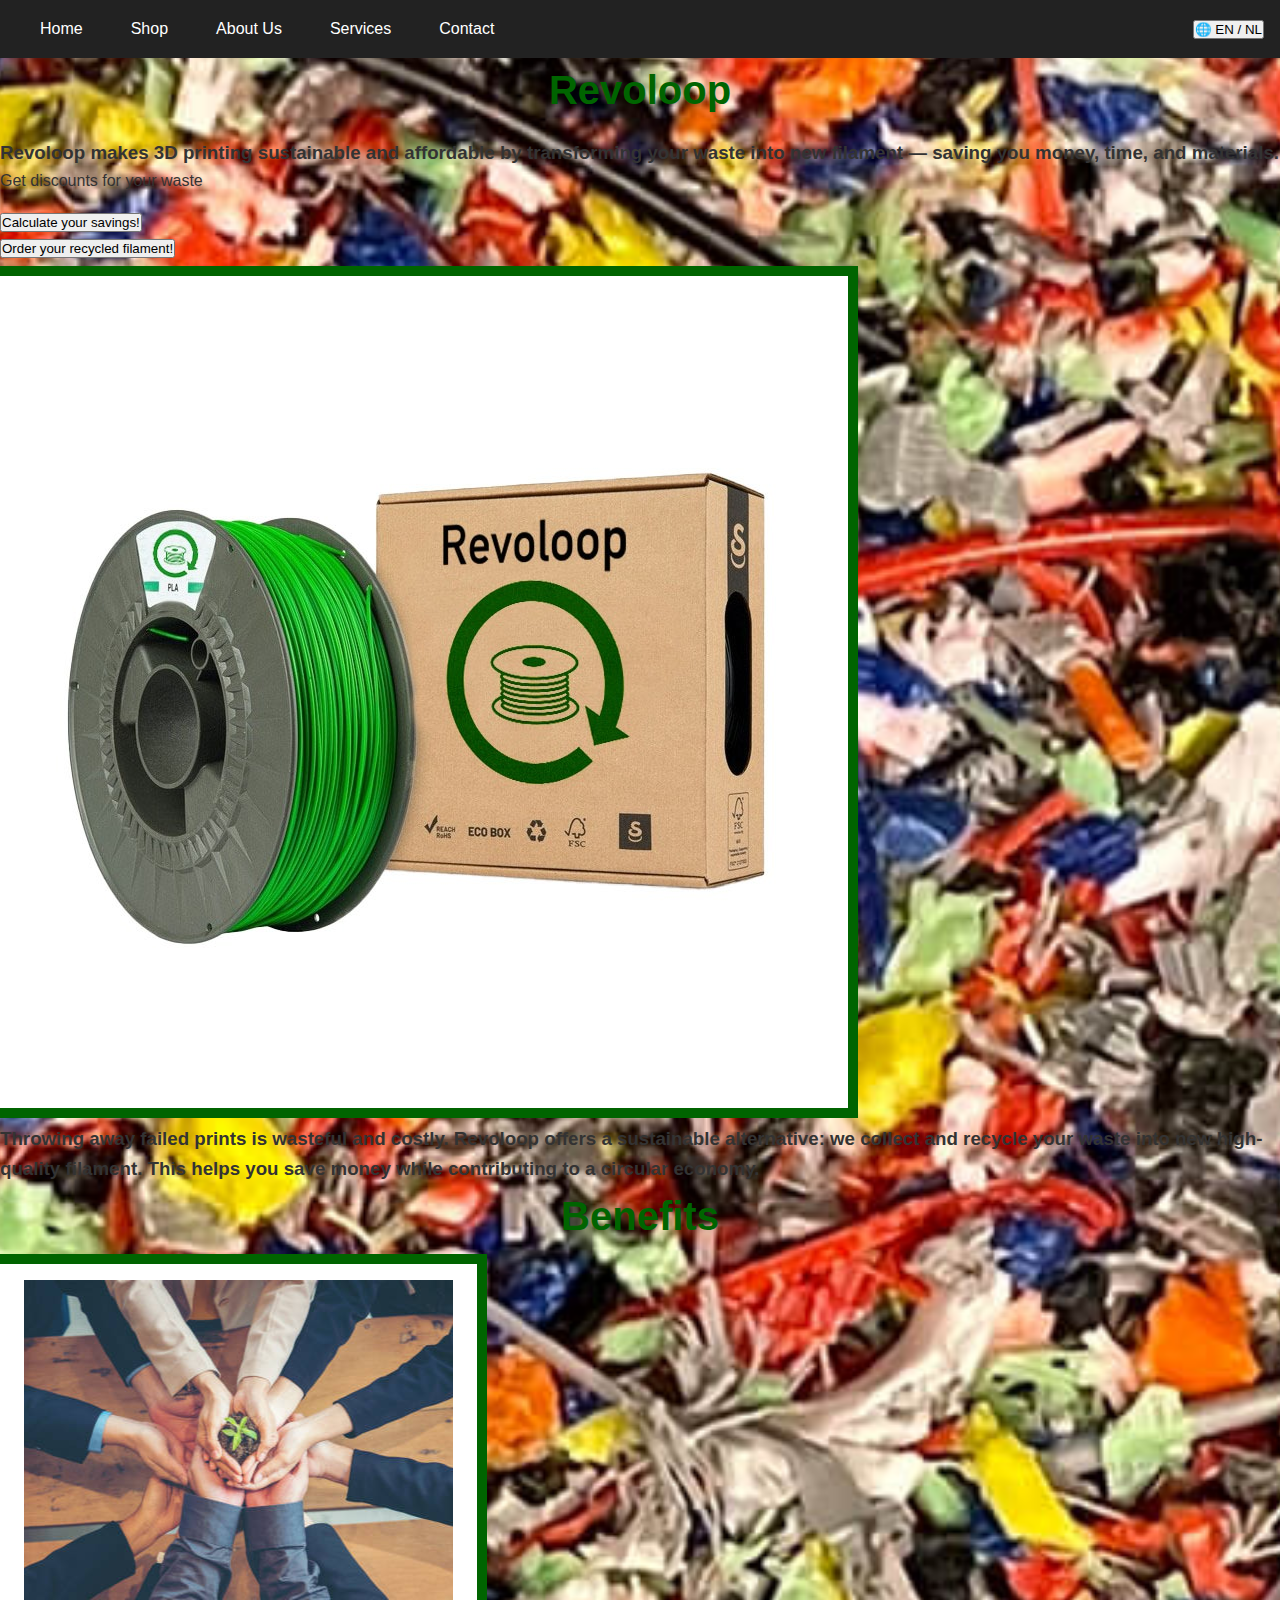
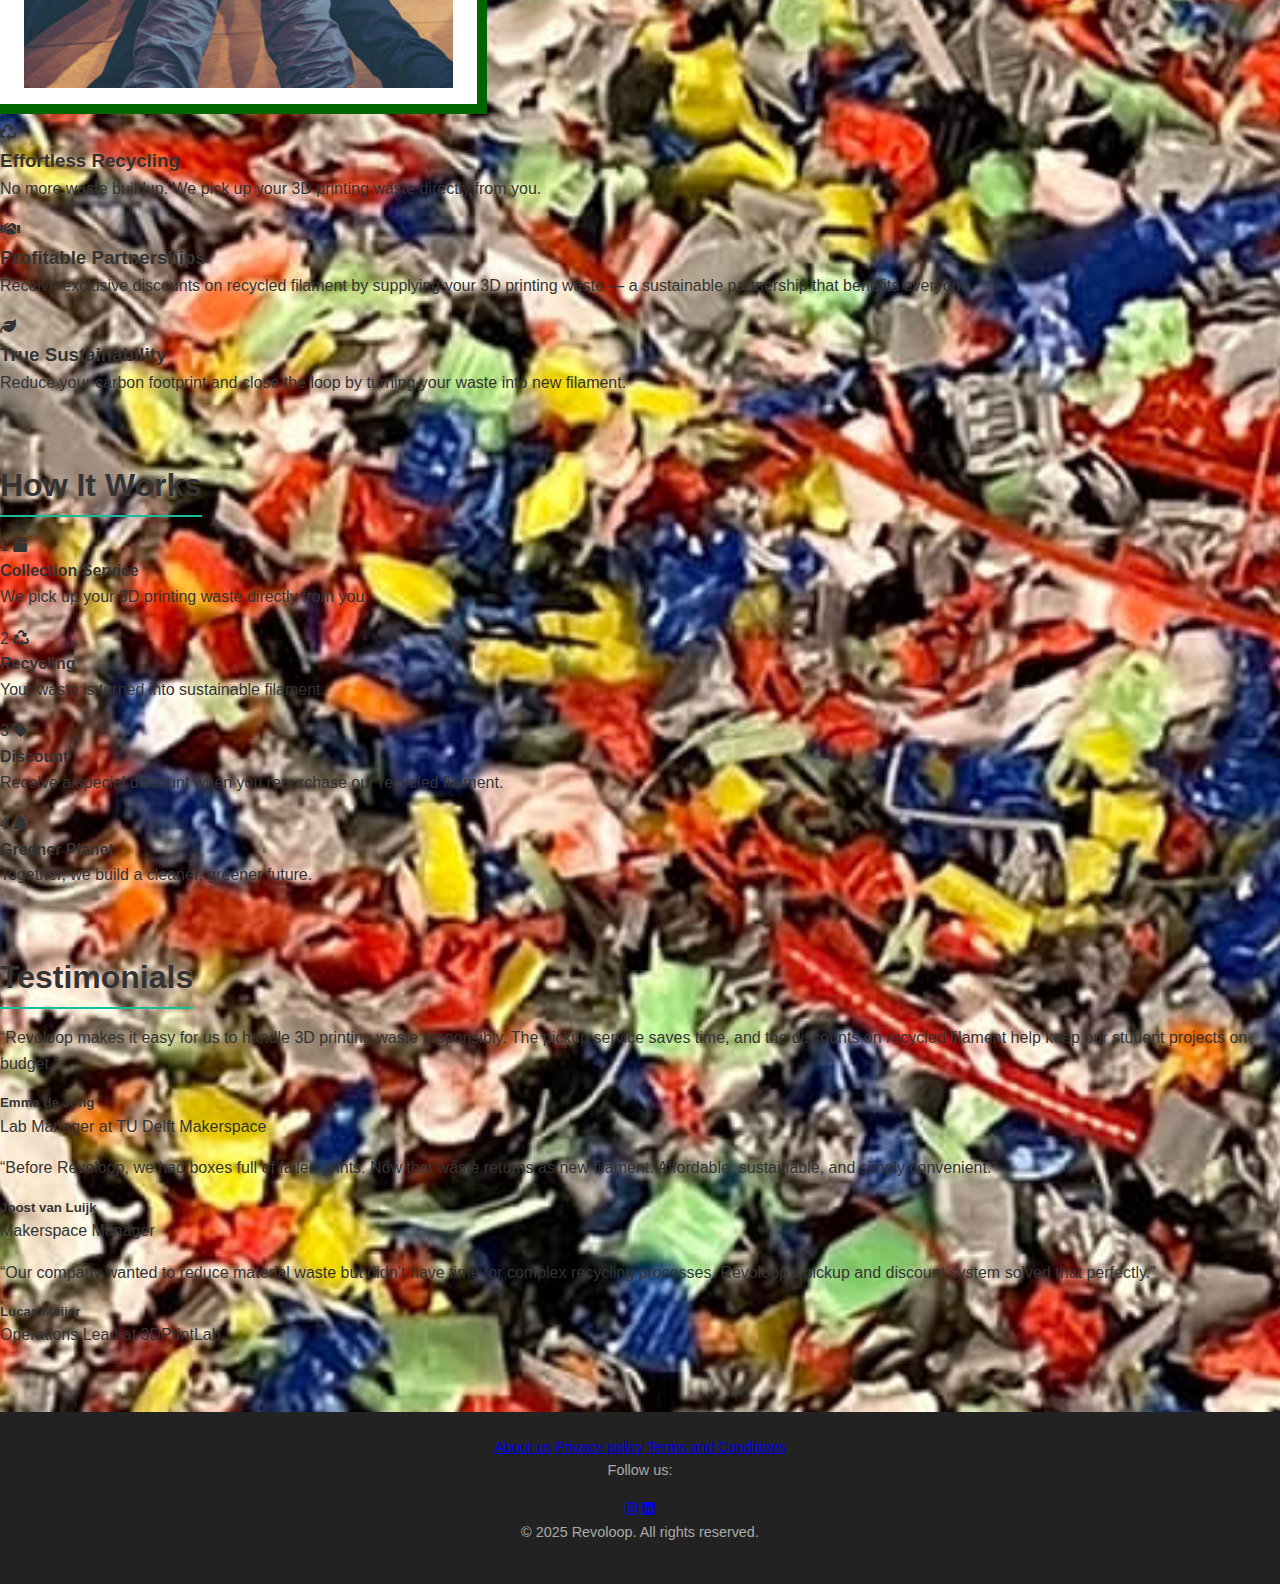
<file: index.html>
<!DOCTYPE html> 
<html lang="en">
<head>
    <link
    rel="stylesheet"
    href="https://cdnjs.cloudflare.com/ajax/libs/font-awesome/6.5.0/css/all.min.css"
    />
    <link rel="stylesheet" href="../assets/css/styles.css">
    <meta charset="UTF-8">
    <title>Revoloop</title>
</head>

<!-- Google tag (gtag.js) -->
<script async src="https://www.googletagmanager.com/gtag/js?id=G-2848LNQKHS"></script>
<script>
  window.dataLayer = window.dataLayer || [];
  function gtag(){dataLayer.push(arguments);}
  gtag('js', new Date());

  gtag('config', 'G-2848LNQKHS');
</script>


<body>

    <!-- Navigation Bar -->
    <header>
        <nav>
            <ul>
                <li><a href="index.html">Home</a></li>
                <li><a href="engels/shop.html">Shop</a></li>
                <li><a href="engels/about.html">About Us</a></li>
                <li><a href="engels/services.html">Services</a></li>
                <li><a href="engels/contact.html">Contact</a></li>
            </ul>
        </nav>

        <div class="translate-btn">
            <button onclick="location.href='../nederlands/index.html'">🌐 EN / NL</button>
        </div>
    </header>

    <!-- Introduction -->
    <div class="intro">
        <div class="text">
            <h1>Revoloop</h1>
            <h3>Revoloop makes 3D printing sustainable 
                and affordable by transforming your waste into new filament — saving you money, time, and materials.</h3>
            <p>Get discounts for your waste</p>
            <button onclick="location.href='calc.html'">Calculate your savings!</button>

            <div class="button-divider"></div>

            <button onclick="location.href='shop.html'">Order your recycled filament!</button>
        </div>

        <img src="../assets/images/revoloop_filament.jpg" alt="Revoloop Logo">
    </div>

    <div class="pitch"> 
        <h3 class="text">Throwing away failed prints is wasteful and costly. Revoloop offers a sustainable alternative: we collect and recycle 
            your waste into new high-quality filament. This helps you save money while contributing to a circular economy.
        </h3>
    </div>



<!-- Benefits Section -->
<section class="benefits-section">
  <h1>Benefits</h1>
  <div class="benefits-container">
    <img src="../assets/images/benefits.png" alt="Team collaboration">

    <div class="benefit-items">
      <div class="benefit">
        <i class="fa-solid fa-recycle"></i>
        <h3>Effortless Recycling</h3>
        <p>No more waste buildup. We pick up your 3D printing waste directly from you.</p>
      </div>

      <div class="benefit">
        <i class="fa-solid fa-handshake"></i>
        <h3>Profitable Partnerships</h3>
        <p>Receive exclusive discounts on recycled filament by supplying your 3D printing waste — a sustainable partnership that benefits everyone.</p>
      </div>

      <div class="benefit">
        <i class="fa-solid fa-leaf"></i>
        <h3>True Sustainability</h3>
        <p>Reduce your carbon footprint and close the loop by turning your waste into new filament.</p>
      </div>
    </div>
  </div>
</section>

<div class="section-divider"></div>


<!-- How It Works -->
<section class="how-it-works">
  <h2>How It Works</h2>
  <div class="steps">
    <div class="step">
      <span class="number">1</span>
      <i class="fa-solid fa-box"></i>
      <h4>Collection Service</h4>
      <p>We pick up your 3D printing waste directly from you.</p>
    </div>

    <div class="step">
      <span class="number">2</span>
      <i class="fa-solid fa-recycle"></i>
      <h4>Recycling</h4>
      <p>Your waste is turned into sustainable filament.</p>
    </div>

    <div class="step">
      <span class="number">3</span>
      <i class="fa-solid fa-tag"></i>
      <h4>Discount</h4>
      <p>Receive a special discount when you repurchase our recycled filament.</p>
    </div>

    <div class="step">
      <span class="number">4</span>
      <i class="fa-solid fa-tree"></i>
      <h4>Greener Planet</h4>
      <p>Together, we build a cleaner, greener future.</p>
    </div>
  </div>
</section>

<div class="section-divider"></div>


<!-- Testimonials -->
<section class="testimonials">
  <h2>Testimonials</h2>
  <div class="testimonial-cards">
    <div class="testimonial">
      <p>“Revoloop makes it easy for us to handle 3D printing waste responsibly. The pickup service saves time, and the discounts on recycled filament help keep our student projects on budget.”</p>
      <h5>Emma de Jong</h5>
      <p class="role">Lab Manager at TU Delft Makerspace</p>
    </div>

    <div class="testimonial">
      <p>“Before Revoloop, we had boxes full of failed prints. Now that waste returns as new filament. Affordable, sustainable, and simply convenient.”</p>
      <h5>Joost van Luijk</h5>
      <p class="role">Makerspace Manager</p>
    </div>

    <div class="testimonial">
      <p>“Our company wanted to reduce material waste but didn’t have time for complex recycling processes. Revoloop’s pickup and discount system solved that perfectly.”</p>
      <h5>Lucas Meijer</h5>
      <p class="role">Operations Lead at 3DPrintLab</p>
    </div>
  </div>
</section>


    <!-- Footer -->
    <footer class="footer">
        <div class="footer-links">
            <a href="about.html">About us</a>
            <a href="#">Privacy policy</a>
            <a href="#">Terms and Conditions</a>
        </div>

        <div class="footer-socials">
            <p>Follow us:</p>
            <a href="https://www.instagram.com/revoloop_delft/" target="_blank"><i class="fab fa-instagram"></i></a>
            <a href="https://www.linkedin.com/company/revoloopdelft/about/" target="_blank"><i class="fab fa-linkedin"></i></a>
        </div>

        <div class="footer-bottom">
            <p>&copy; 2025 Revoloop. All rights reserved.</p>
        </div>
    </footer>

</body>
</html>
</file>
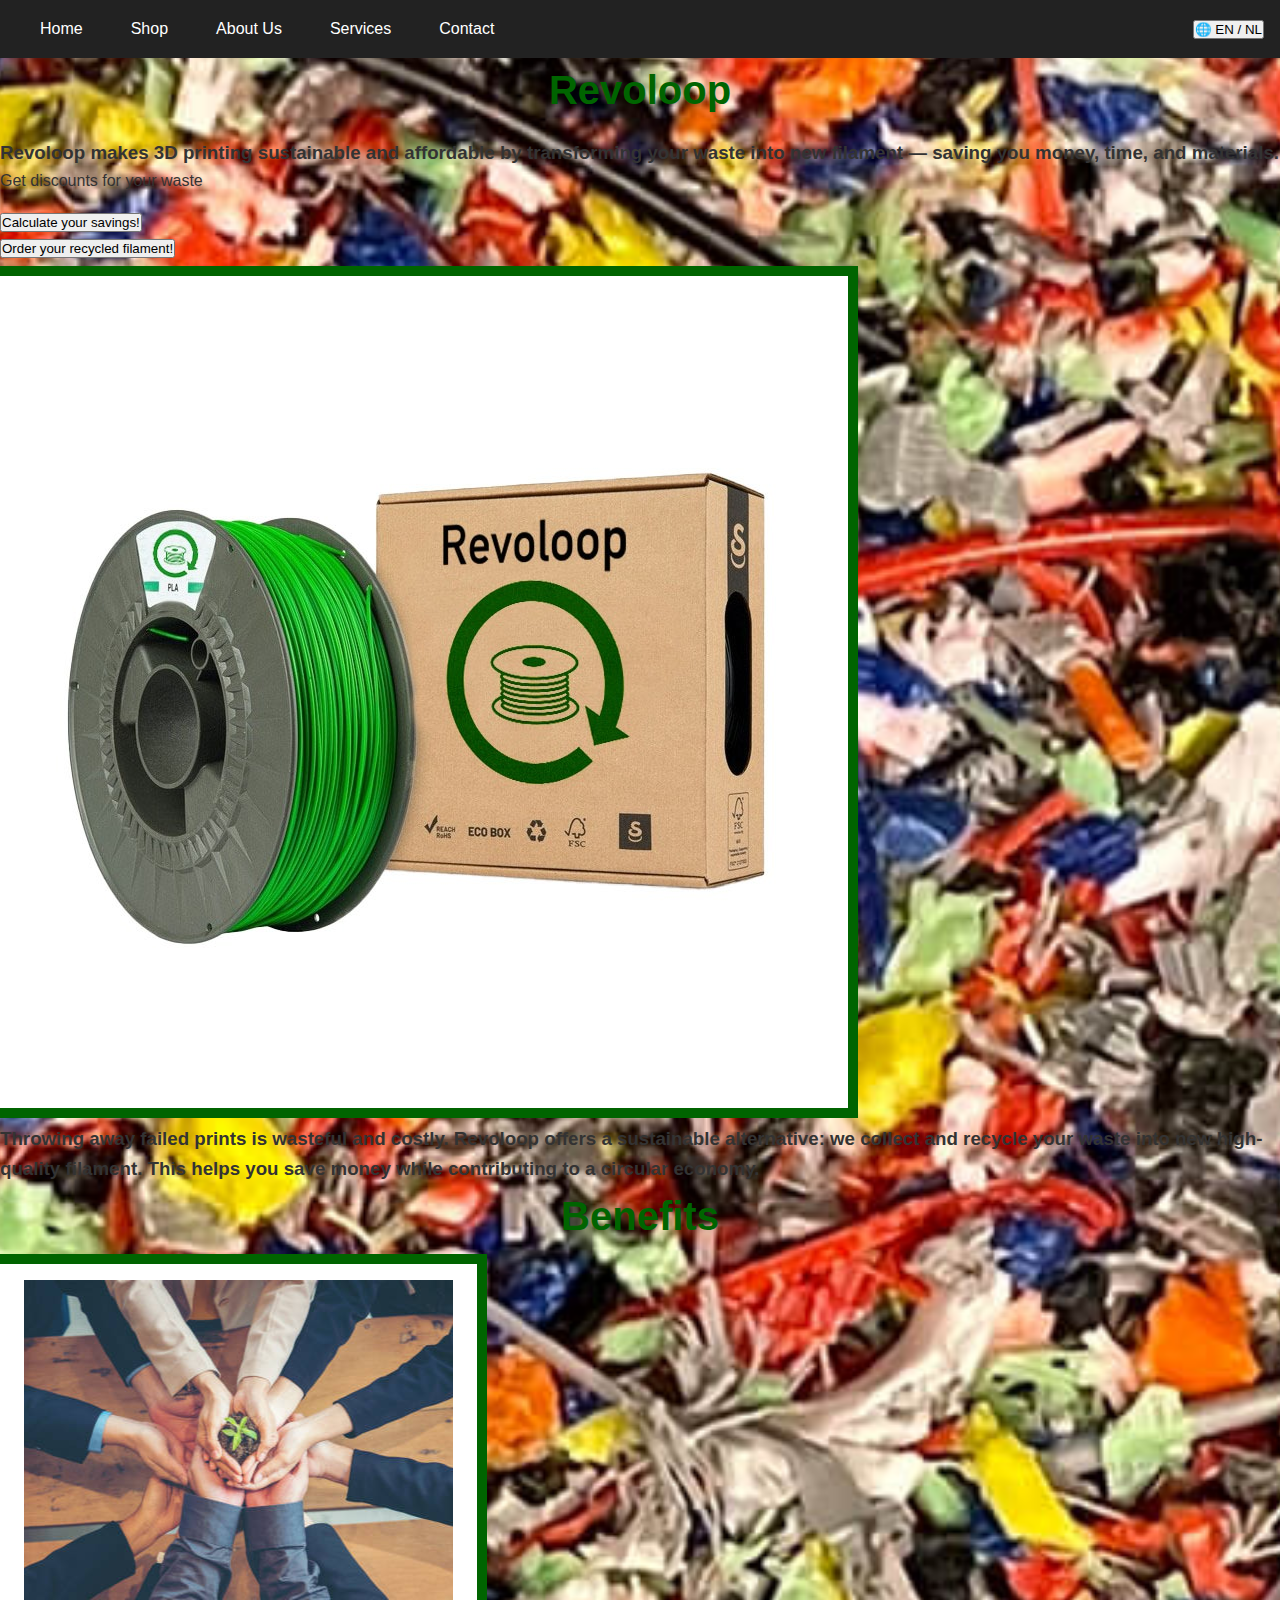
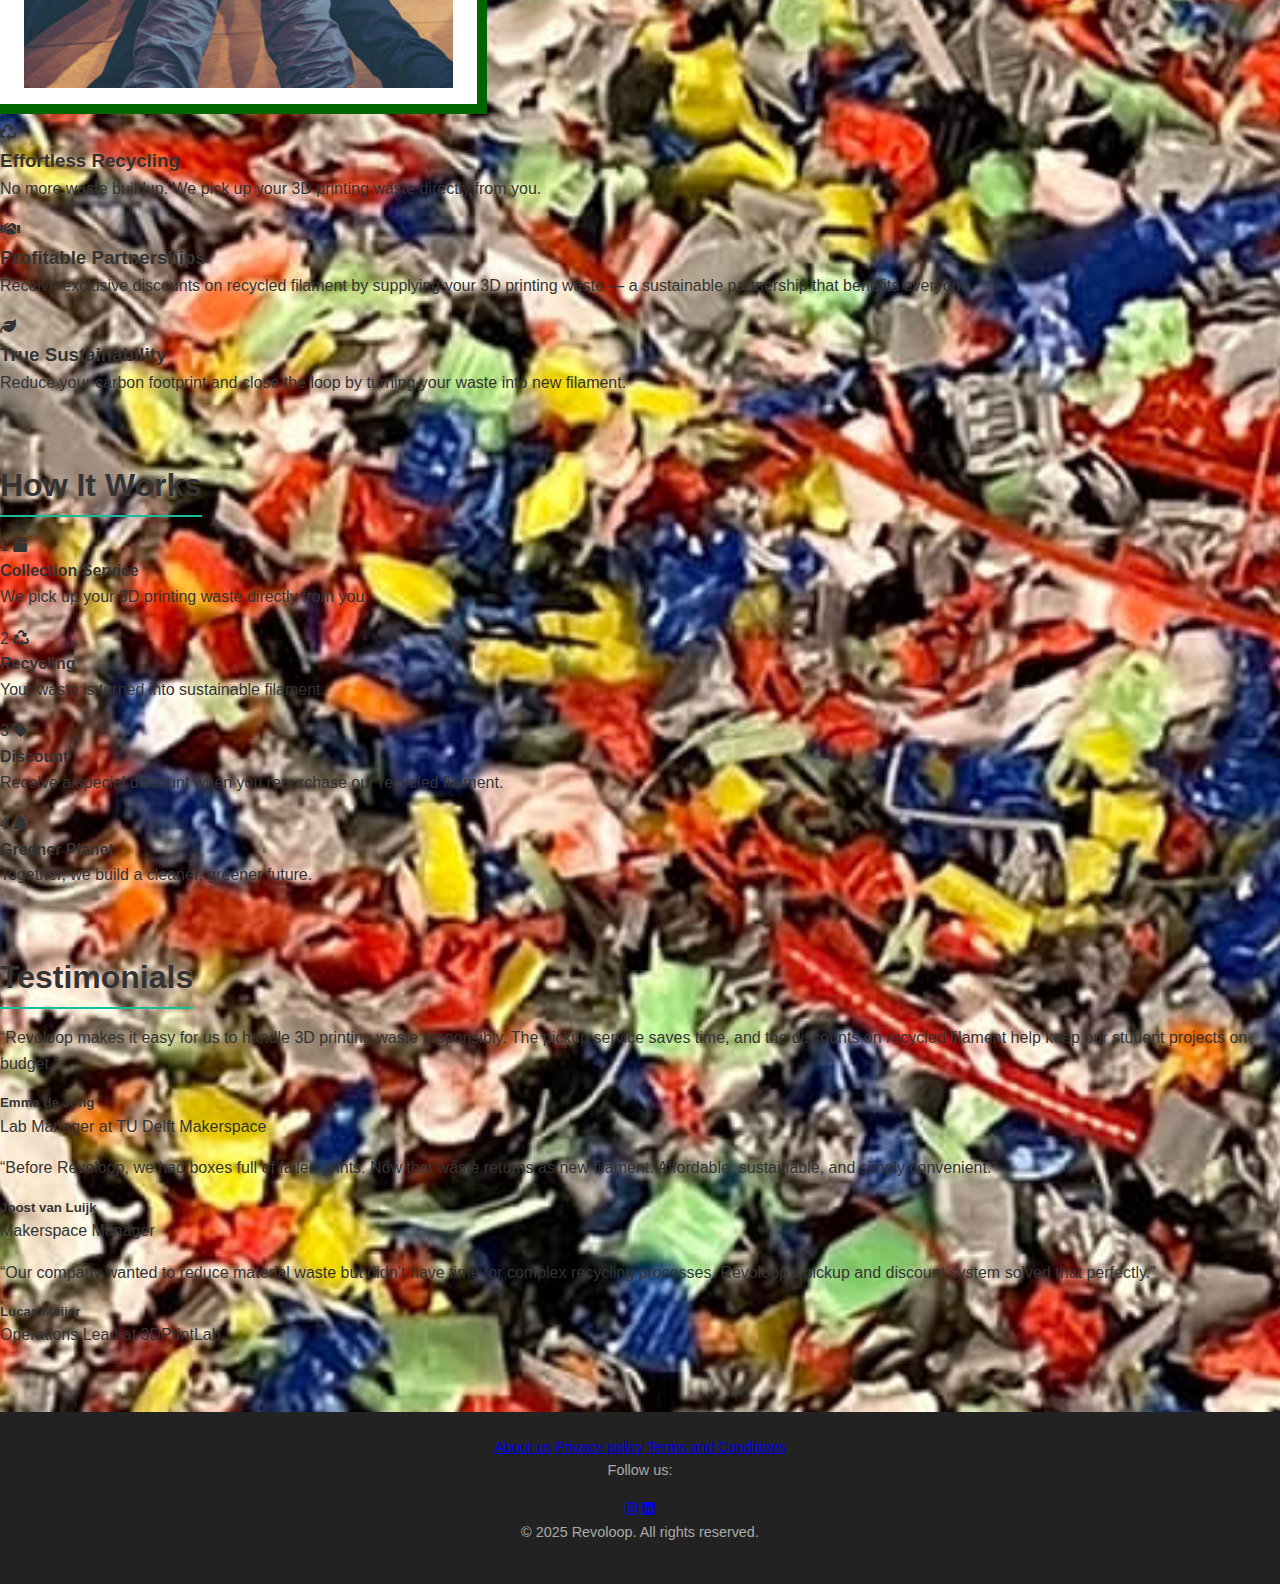
<file: engels/index.html>
<!DOCTYPE html> 
<html lang="en">
<head>
    <link
    rel="stylesheet"
    href="https://cdnjs.cloudflare.com/ajax/libs/font-awesome/6.5.0/css/all.min.css"
    />
    <link rel="stylesheet" href="../assets/css/styles.css">
    <meta charset="UTF-8">
    <title>Revoloop</title>
</head>

<!-- Google tag (gtag.js) -->
<script async src="https://www.googletagmanager.com/gtag/js?id=G-2848LNQKHS"></script>
<script>
  window.dataLayer = window.dataLayer || [];
  function gtag(){dataLayer.push(arguments);}
  gtag('js', new Date());

  gtag('config', 'G-2848LNQKHS');
</script>


<body>

    <!-- Navigation Bar -->
    <header>
        <nav>
            <ul>
                <li><a href="index.html">Home</a></li>
                <li><a href="shop.html">Shop</a></li>
                <li><a href="about.html">About Us</a></li>
                <li><a href="services.html">Services</a></li>
                <li><a href="contact.html">Contact</a></li>
            </ul>
        </nav>

        <div class="translate-btn">
            <button onclick="location.href='../nederlands/index.html'">🌐 EN / NL</button>
        </div>
    </header>

    <!-- Introduction -->
    <div class="intro">
        <div class="text">
            <h1>Revoloop</h1>
            <h3>Revoloop makes 3D printing sustainable 
                and affordable by transforming your waste into new filament — saving you money, time, and materials.</h3>
            <p>Get discounts for your waste</p>
            <button onclick="location.href='calc.html'">Calculate your savings!</button>

            <div class="button-divider"></div>

            <button onclick="location.href='shop.html'">Order your recycled filament!</button>
        </div>

        <img src="../assets/images/revoloop_filament.jpg" alt="Revoloop Logo">
    </div>

    <div class="pitch"> 
        <h3 class="text">Throwing away failed prints is wasteful and costly. Revoloop offers a sustainable alternative: we collect and recycle 
            your waste into new high-quality filament. This helps you save money while contributing to a circular economy.
        </h3>
    </div>



<!-- Benefits Section -->
<section class="benefits-section">
  <h1>Benefits</h1>
  <div class="benefits-container">
    <img src="../assets/images/benefits.png" alt="Team collaboration">

    <div class="benefit-items">
      <div class="benefit">
        <i class="fa-solid fa-recycle"></i>
        <h3>Effortless Recycling</h3>
        <p>No more waste buildup. We pick up your 3D printing waste directly from you.</p>
      </div>

      <div class="benefit">
        <i class="fa-solid fa-handshake"></i>
        <h3>Profitable Partnerships</h3>
        <p>Receive exclusive discounts on recycled filament by supplying your 3D printing waste — a sustainable partnership that benefits everyone.</p>
      </div>

      <div class="benefit">
        <i class="fa-solid fa-leaf"></i>
        <h3>True Sustainability</h3>
        <p>Reduce your carbon footprint and close the loop by turning your waste into new filament.</p>
      </div>
    </div>
  </div>
</section>

<div class="section-divider"></div>


<!-- How It Works -->
<section class="how-it-works">
  <h2>How It Works</h2>
  <div class="steps">
    <div class="step">
      <span class="number">1</span>
      <i class="fa-solid fa-box"></i>
      <h4>Collection Service</h4>
      <p>We pick up your 3D printing waste directly from you.</p>
    </div>

    <div class="step">
      <span class="number">2</span>
      <i class="fa-solid fa-recycle"></i>
      <h4>Recycling</h4>
      <p>Your waste is turned into sustainable filament.</p>
    </div>

    <div class="step">
      <span class="number">3</span>
      <i class="fa-solid fa-tag"></i>
      <h4>Discount</h4>
      <p>Receive a special discount when you repurchase our recycled filament.</p>
    </div>

    <div class="step">
      <span class="number">4</span>
      <i class="fa-solid fa-tree"></i>
      <h4>Greener Planet</h4>
      <p>Together, we build a cleaner, greener future.</p>
    </div>
  </div>
</section>

<div class="section-divider"></div>


<!-- Testimonials -->
<section class="testimonials">
  <h2>Testimonials</h2>
  <div class="testimonial-cards">
    <div class="testimonial">
      <p>“Revoloop makes it easy for us to handle 3D printing waste responsibly. The pickup service saves time, and the discounts on recycled filament help keep our student projects on budget.”</p>
      <h5>Emma de Jong</h5>
      <p class="role">Lab Manager at TU Delft Makerspace</p>
    </div>

    <div class="testimonial">
      <p>“Before Revoloop, we had boxes full of failed prints. Now that waste returns as new filament. Affordable, sustainable, and simply convenient.”</p>
      <h5>Joost van Luijk</h5>
      <p class="role">Makerspace Manager</p>
    </div>

    <div class="testimonial">
      <p>“Our company wanted to reduce material waste but didn’t have time for complex recycling processes. Revoloop’s pickup and discount system solved that perfectly.”</p>
      <h5>Lucas Meijer</h5>
      <p class="role">Operations Lead at 3DPrintLab</p>
    </div>
  </div>
</section>


    <!-- Footer -->
    <footer class="footer">
        <div class="footer-links">
            <a href="about.html">About us</a>
            <a href="#">Privacy policy</a>
            <a href="#">Terms and Conditions</a>
        </div>

        <div class="footer-socials">
            <p>Follow us:</p>
            <a href="https://www.instagram.com/revoloop_delft/" target="_blank"><i class="fab fa-instagram"></i></a>
            <a href="https://www.linkedin.com/company/revoloopdelft/about/" target="_blank"><i class="fab fa-linkedin"></i></a>
        </div>

        <div class="footer-bottom">
            <p>&copy; 2025 Revoloop. All rights reserved.</p>
        </div>
    </footer>

</body>
</html>
</file>
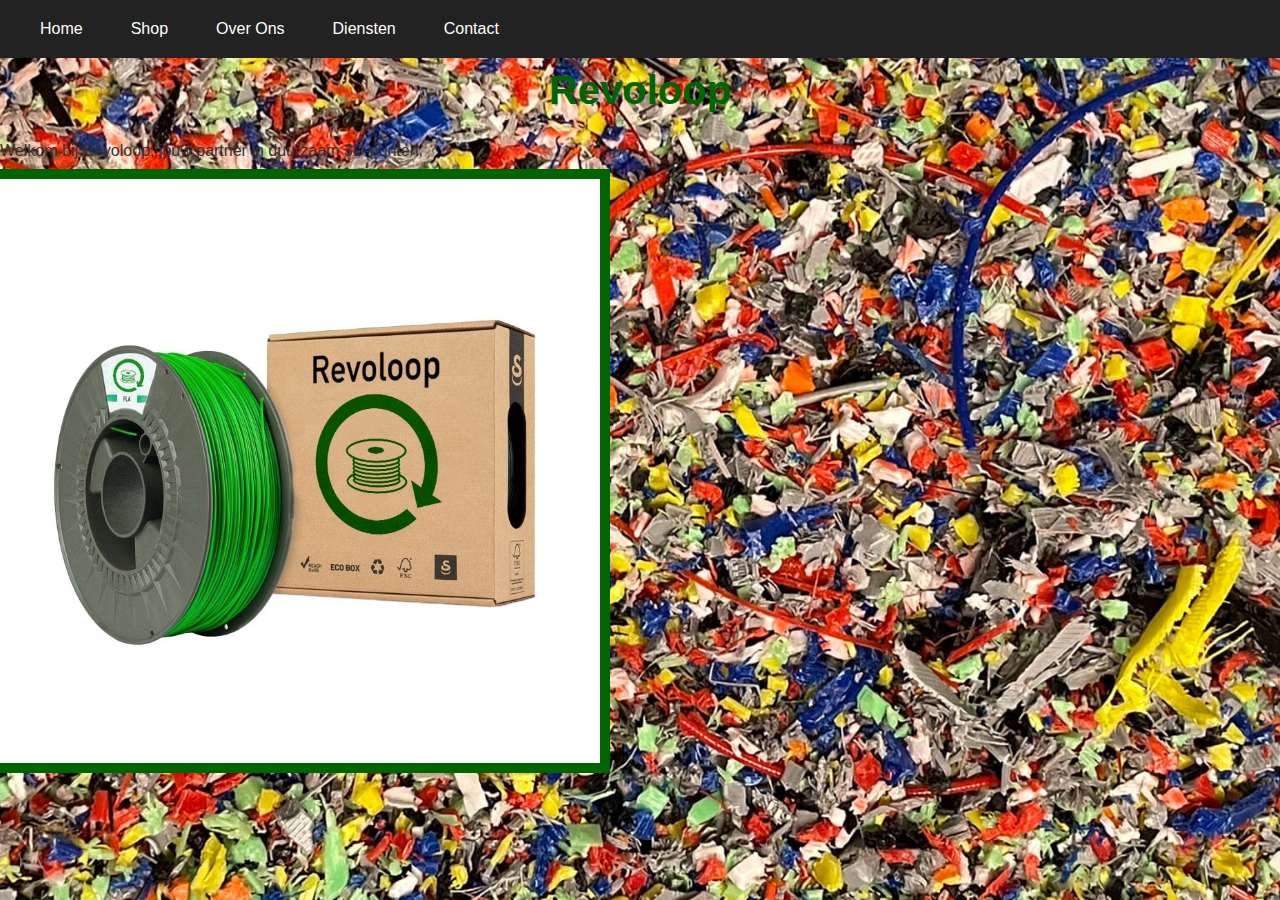
<file: nederlands/index.html>
<!DOCTYPE html> 
<html lang="nl">
<head>
    <link rel="stylesheet" href="../assets/css/styles.css">
    <meta charset="UTF-8">
    <title>Index.html</title>
</head>

<!-- Google tag (gtag.js) -->
<script async src="https://www.googletagmanager.com/gtag/js?id=G-2848LNQKHS"></script>
<script>
  window.dataLayer = window.dataLayer || [];
  function gtag(){dataLayer.push(arguments);}
  gtag('js', new Date());

  gtag('config', 'G-2848LNQKHS');
</script>


<body>

    <!-- Navigatiebalk -->
    <header>
        <nav>
            <ul>
                <li><a href="index.html">Home</a></li>
                <li><a href="shop.html">Shop</a></li>
                <li><a href="about.html">Over Ons</a></li>
                <li><a href="services.html">Diensten</a></li>
                <li><a href="contact.html">Contact</a></li>
            </ul>
        </nav>
    </header>

    <!-- Introductie -->
    <h1>Revoloop</h1>
    <p>Welkom bij Revoloop, jouw partner in duurzaam 3D-printen.</p>
    <img src="../assets/images/revoloop_filament.jpg" alt="afbeelding van revoloop filament" width="600">
</body>
</html>
</file>
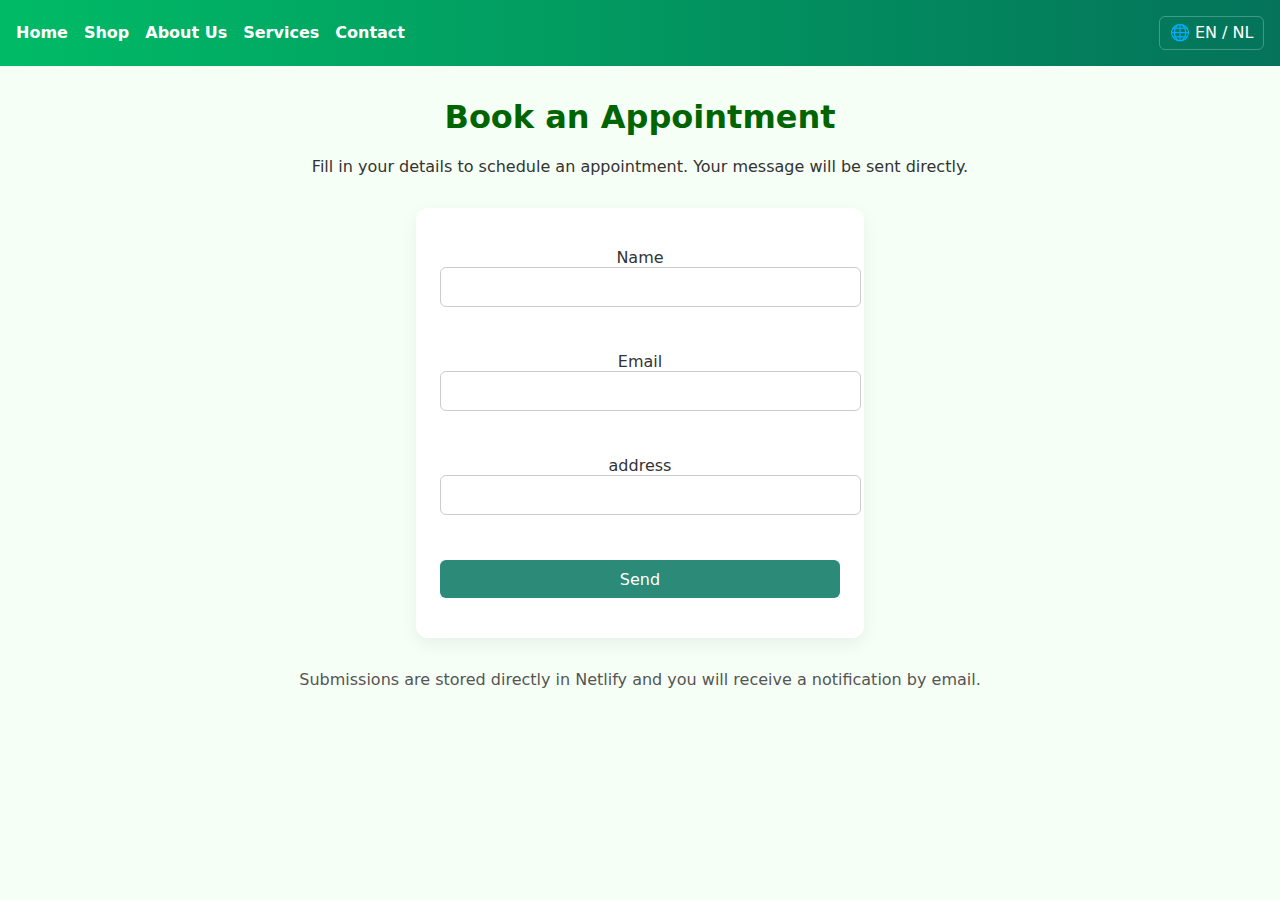
<file: engels/appointment.html>
<!doctype html>
<html lang="en">
<head>
<meta charset="utf-8" />
<meta name="viewport" content="width=device-width,initial-scale=1" />
<title>Revoloop — Book an Appointment</title>
<style>
:root{--accent:#2b8a78;--muted:#666}
body{font-family:system-ui,-apple-system,Segoe UI,Roboto,'Helvetica Neue',Arial;margin:0;color:#222;background:#f5fff5}
header{background:#0b6;display:flex;align-items:center;justify-content:space-between;padding:1rem;color:white;background:linear-gradient(90deg,#0b6,#04735a)}
header nav ul{list-style:none;padding:0;margin:0;display:flex;gap:1rem}
header nav a{color:white;text-decoration:none;font-weight:600}
.translate-btn button{background:transparent;border:1px solid rgba(255,255,255,0.25);color:white;padding:.4rem .6rem;border-radius:6px}

h1,h2{color:#006400;text-align:center;margin-top:2rem}
p{text-align:center;color:#333}
form{background:white;padding:1.5rem;max-width:400px;margin:2rem auto;border-radius:12px;box-shadow:0 6px 18px rgba(0,0,0,.06);display:flex;flex-direction:column;gap:.8rem}
input,textarea,button{width:100%;padding:.6rem;border-radius:6px;border:1px solid #ccc;font-size:1rem;font-family:inherit}
textarea{resize:none}
button{background:var(--accent);color:white;border:none;cursor:pointer;transition:background 0.3s ease}
button:hover{background:#006400}

@media(max-width:760px){form{margin:1rem}}
</style>
</head>
<body>

<header>
  <nav>
    <ul>
      <li><a href="../index.html">Home</a></li>
                <li><a href="shop.html">Shop</a></li>
                <li><a href="about.html">About Us</a></li>
                <li><a href="services.html">Services</a></li>
                <li><a href="contact.html">Contact</a></li>
    </ul>
  </nav>
  <div class="translate-btn"><button onclick="location.href='../nederlands/appointment.html'">🌐 EN / NL</button></div>
</header>

<h1>Book an Appointment</h1>
<p>Fill in your details to schedule an appointment. Your message will be sent directly.</p>

<form name="contact" netlify>
  <p>
    <label>Name <input type="text" name="name" /></label>
  </p>
  <p>
    <label>Email <input type="email" name="email" /></label>
  </p>

  <p>
    <label>address <input type="text" name="address"/></label>
  </p>
  <p>
    <button type="submit">Send</button>
  </p>
</form>

<p style="text-align:center;margin-top:1rem;color:#555;">
  Submissions are stored directly in Netlify and you will receive a notification by email.
</p>

</body>
</html>
</file>
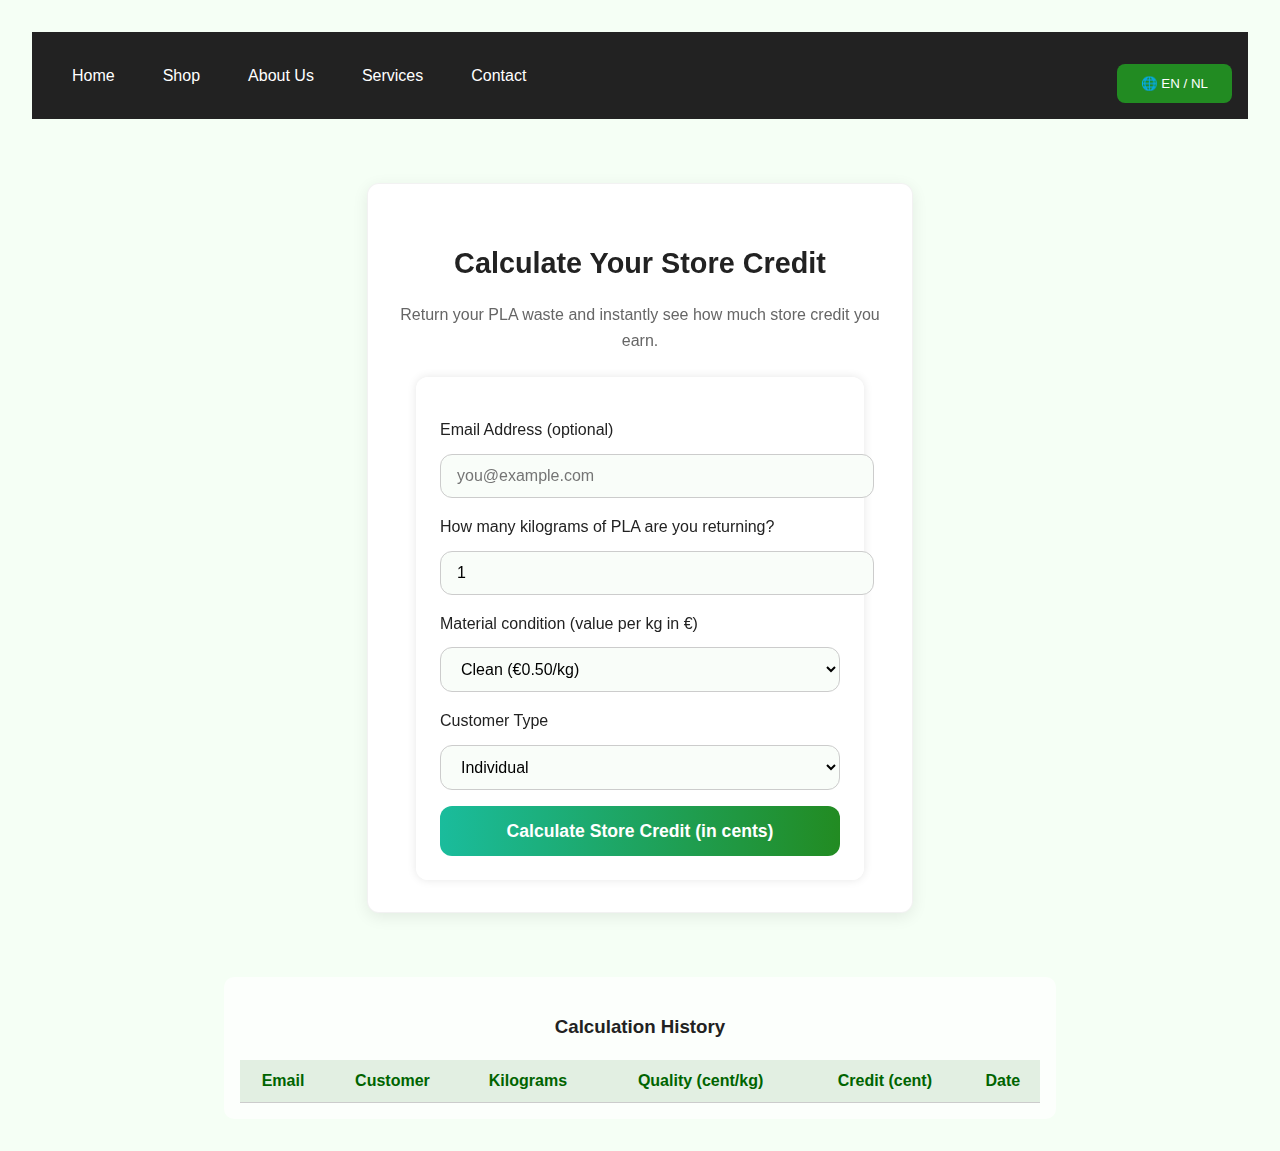
<file: engels/calc.html>
<!DOCTYPE html>
<html lang="en">
<head>
    <link rel="stylesheet" href="https://cdnjs.cloudflare.com/ajax/libs/font-awesome/6.5.0/css/all.min.css" />
    <link rel="stylesheet" href="../assets/css/calc.css">
    <meta charset="UTF-8">
    <title>Revoloop Credit Calculator</title>
</head>

<style>
    body {
      font-family: "Inter", "Segoe UI", Roboto, Arial, sans-serif;
      background: #f5fff5;
      text-align: center;
      padding: 2rem;
    }
    form {
      max-width: 400px;
      margin: 0 auto;
      background: rgba(255, 255, 255, 0.85);
      padding: 1.5rem;
      border-radius: 12px;
      box-shadow: 0 0 10px rgba(0,0,0,0.1);
    }
    label { display: block; margin-top: 1rem; }
    input, select {
      width: 100%; padding: 0.5rem; border-radius: 6px;
      border: 1px solid #ccc; margin-top: 0.3rem;
    }
    button {
      margin-top: 1rem; background-color: #228B22; color: white;
      border: none; padding: 0.75rem 1.5rem; border-radius: 8px;
      cursor: pointer; transition: background 0.3s ease;
    }
    button:hover { background-color: #006400; }
    #log {
      margin-top: 2rem; background: rgba(255, 255, 255, 0.7);
      padding: 1rem; border-radius: 10px; max-width: 800px;
      margin-left: auto; margin-right: auto; overflow-x: auto;
    }
    #log table { width: 100%; border-collapse: collapse; }
    #log th, #log td {
      border-bottom: 1px solid #ccc; padding: 0.5rem;
    }
    #log th { background: rgba(0, 100, 0, 0.1); color: #006400; }

    #make-appointment {
  display: inline-block;
  padding: 0.75rem 1.5rem;
  background: #2b8a78;       /* accentkleur */
  color: white;
  font-weight: 600;
  font-size: 1rem;
  text-decoration: none;
  border-radius: 12px;
  box-shadow: 0 4px 10px rgba(0,0,0,0.15);
  transition: all 0.3s ease;
  margin-top: 0.5rem;
}

#make-appointment:hover {
  background: #04735a;        /* donkerder groen bij hover */
  transform: translateY(-2px);
  box-shadow: 0 6px 14px rgba(0,0,0,0.2);
}

#make-appointment:active {
  transform: translateY(0);
  box-shadow: 0 4px 10px rgba(0,0,0,0.15);
}
</style>

<body>
<header>
  <nav>
    <ul>
      <li><a href="../index.html">Home</a></li>
                <li><a href="shop.html">Shop</a></li>
                <li><a href="about.html">About Us</a></li>
                <li><a href="services.html">Services</a></li>
                <li><a href="contact.html">Contact</a></li>
    </ul>
  </nav>
  <div class="translate-btn">
      <button onclick="location.href='../nederlands/calc.html'">🌐 EN / NL</button>
  </div>
</header>

<section id="pla-calculator">
  <h2>Calculate Your Store Credit</h2>
  <p>Return your PLA waste and instantly see how much store credit you earn.</p>

  <form id="calc-form">
    <label for="email">Email Address (optional)</label>
    <input id="email" type="email" placeholder="you@example.com" />

    <label for="weight">How many kilograms of PLA are you returning?</label>
    <input id="weight" type="number" min="0" step="0.01" value="1" required />

    <label for="quality">Material condition (value per kg in €)</label>
    <select id="quality">
      <option value="0.20">Mixed / contaminated (€0.20/kg)</option>
      <option value="0.50" selected>Clean (€0.50/kg)</option>
      <option value="1.00">Sorted & clean (€1.00/kg)</option>
    </select>

    <label for="customer">Customer Type</label>
    <select id="customer">
      <option value="Individual" selected>Individual</option>
      <option value="Makerspace">Makerspace</option>
      <option value="Other">Other</option>
    </select>

    <button type="button" id="calc">Calculate Store Credit (in cents)</button>

    <div id="appointment" style="display:none; margin-top:1rem;">
      <a id="make-appointment" href="appointment.html">Make an Appointment</a>
    </div>
  </form>

  <div id="result" style="display:none; margin-top:1.5rem;">
    <h3>You will receive:</h3>
    <p id="credit" style="font-size:1.5rem; font-weight:700; color:#006400;">0</p>
    <p id="note" style="color:#333;">—</p>
  </div>

  <div id="appointment" style="display:none; margin-top:1rem;">
    <a id="make-appointment" href="appointment.html">Maak afspraak</a>
  </div>
</section>

<section id="log">
  <h3>Calculation History</h3>
  <table>
    <thead>
      <tr>
        <th>Email</th>
        <th>Customer</th>
        <th>Kilograms</th>
        <th>Quality (cent/kg)</th>
        <th>Credit (cent)</th>
        <th>Date</th>
      </tr>
    </thead>
    <tbody id="log-body"></tbody>
  </table>
</section>

<script>
const el = id => document.getElementById(id);
const fmt = v => Number.isFinite(v) ? v.toLocaleString('en-US') : '—';

function loadLog() {
  const log = JSON.parse(localStorage.getItem('revoloopLogCentEN') || '[]');
  const tbody = el('log-body');
  tbody.innerHTML = '';

  log.forEach(entry => {
    const row = document.createElement('tr');
    row.innerHTML = `
      <td>${entry.email || '—'}</td>
      <td>${entry.customer}</td>
      <td>${entry.weight} kg</td>
      <td>${fmt(entry.qualityCent)}</td>
      <td>${fmt(entry.credit)}</td>
      <td>${entry.date}</td>
    `;
    tbody.appendChild(row);
  });
}

function saveLog(entry) {
  const log = JSON.parse(localStorage.getItem('revoloopLogCentEN') || '[]');
  log.unshift(entry);
  localStorage.setItem('revoloopLogCentEN', JSON.stringify(log));
}

function calculate() {
  const weight = parseFloat(el('weight').value) || 0;
  const valueEuro = parseFloat(el('quality').value) || 0;
  const valueCent = Math.round(valueEuro * 100);
  const customer = el('customer').value;
  const factor = 1.2;

  const credit = Math.round(weight * valueCent * factor);

  const email = el('email').value.trim();
  const date = new Date().toLocaleString('en-GB');

  el('credit').textContent = fmt(credit);
  el('note').textContent = `${weight.toFixed(2)} kg × ${valueCent} cent/kg × 1.2 incentive`;
  el('result').style.display = 'block';

  const entry = { email, weight, qualityCent: valueCent, credit, customer, date };
  saveLog(entry);
  loadLog();
}

el('calc').addEventListener('click', () => {
  calculate();
  el('credit').animate([{ transform: 'scale(1.05)' }, { transform: 'scale(1)' }], { duration: 250 });
});

loadLog();
</script>

</body>
</html>
</file>
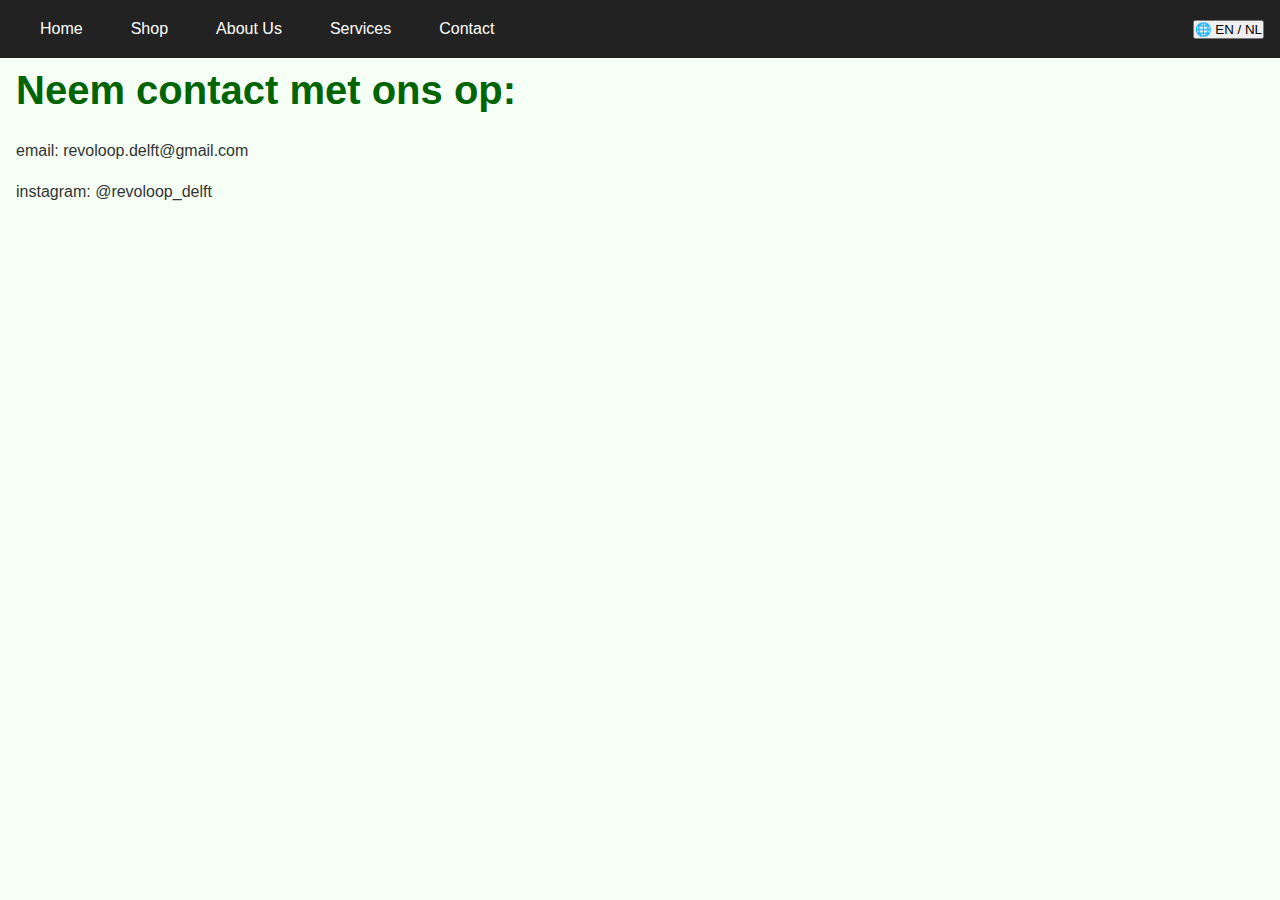
<file: engels/contact.html>
<!DOCTYPE html> 
<html lang="nl">
<head>
    <link rel="stylesheet" href="../assets/css/contact.css">
    <meta charset="UTF-8">
    <title>Contact</title>
</head>

<!-- Google tag (gtag.js) -->
<script async src="https://www.googletagmanager.com/gtag/js?id=G-2848LNQKHS"></script>
<script>
  window.dataLayer = window.dataLayer || [];
  function gtag(){dataLayer.push(arguments);}
  gtag('js', new Date());

  gtag('config', 'G-2848LNQKHS');
</script>


<body>

    <!-- Navigatiebalk -->
    <header>
        <nav>
            <ul>
                <li><a href="index.html">Home</a></li>
                <li><a href="shop.html">Shop</a></li>
                <li><a href="about.html">About Us</a></li>
                <li><a href="services.html">Services</a></li>
                <li><a href="contact.html">Contact</a></li>
            </ul>
        </nav>

        <div class="translate-btn">
            <button onclick="location.href='../nederlands/contact.html'">🌐 EN / NL</button>
        </div>
    </header>

    
    <h2>
        Neem contact met ons op:
    </h2>

    <p>
        email: revoloop.delft@gmail.com
    </p>
    <p>
        instagram: @revoloop_delft
    </p>

</body>
</html>
</file>
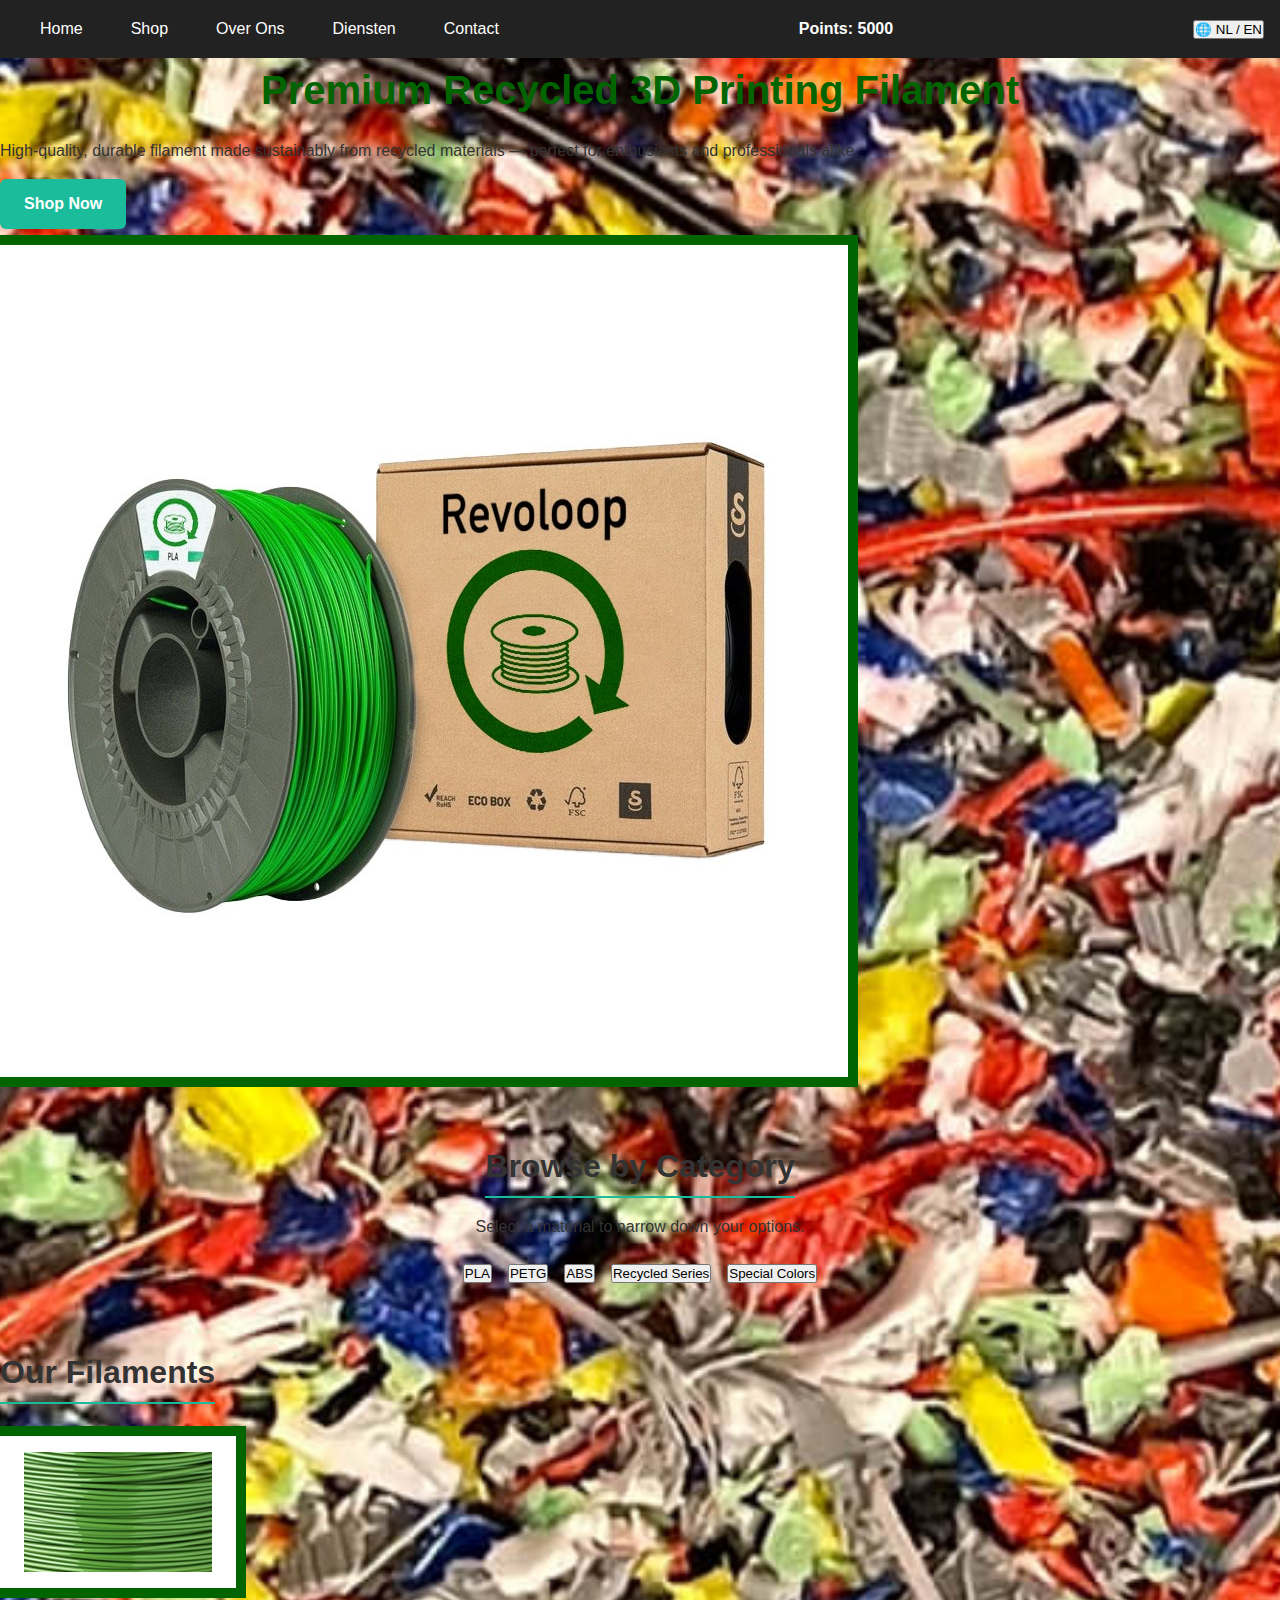
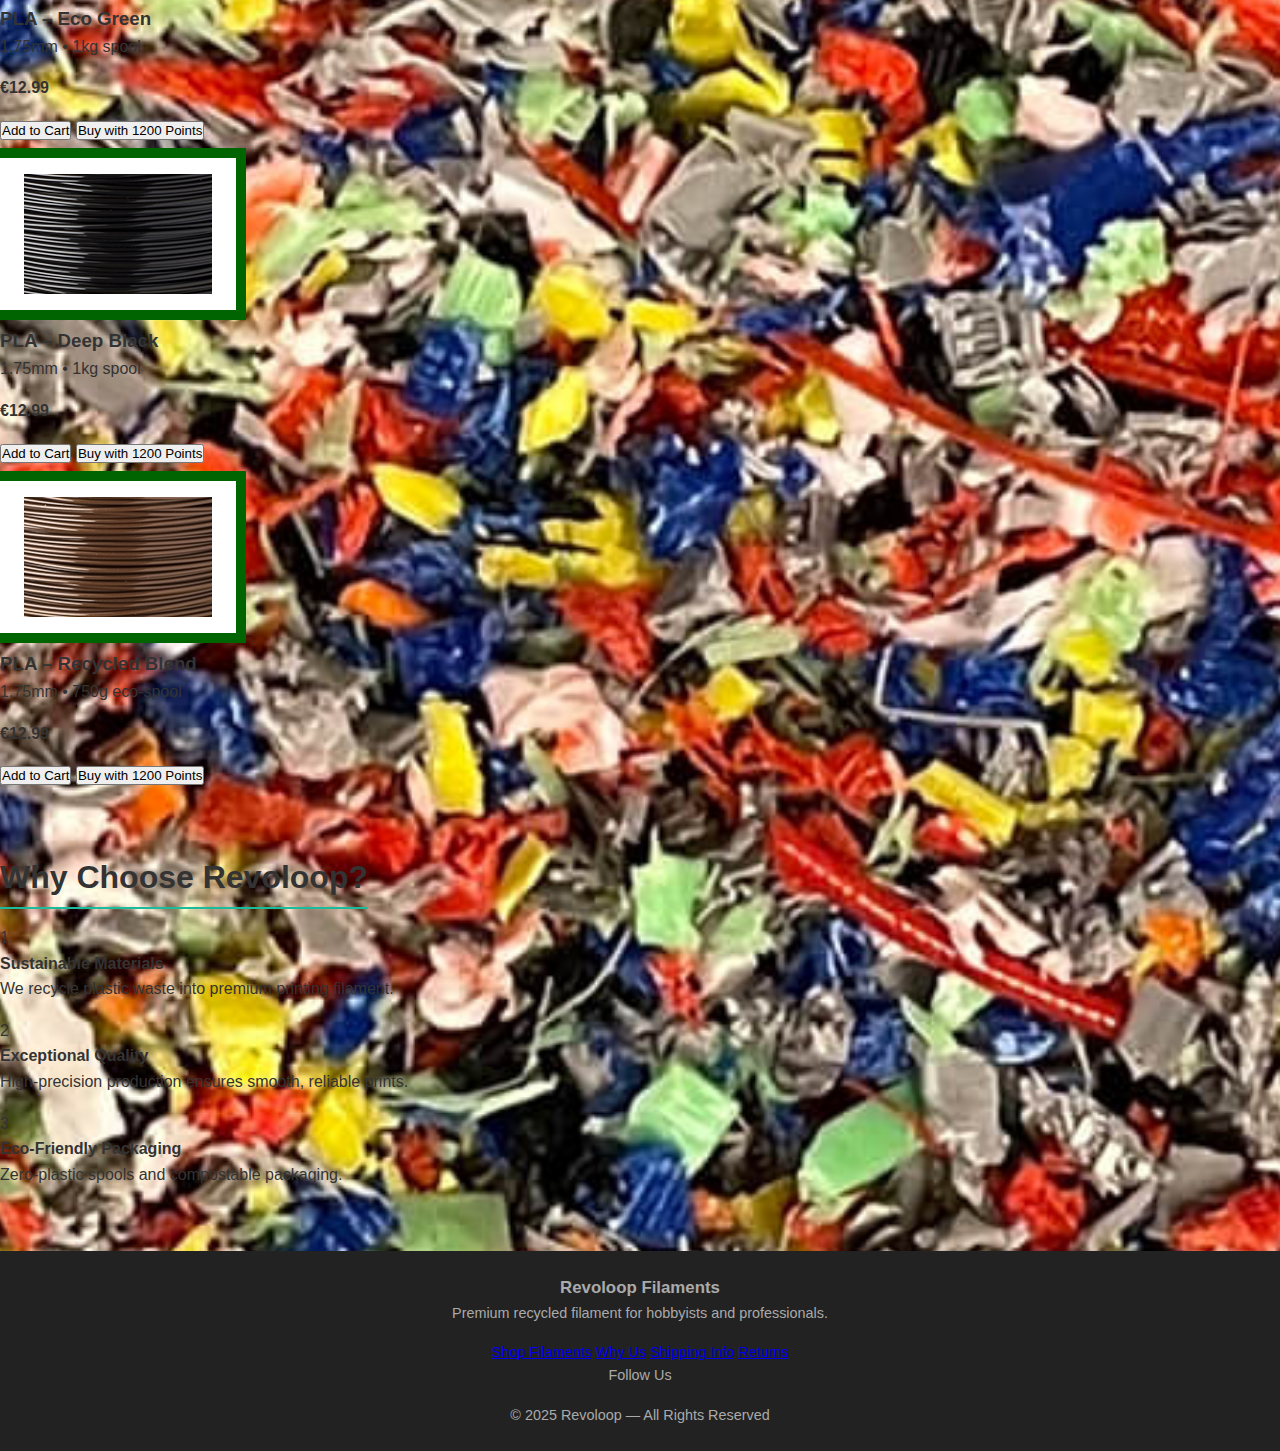
<file: engels/shop.html>
<!DOCTYPE html> 
<html lang="nl">
<head>
    <link rel="stylesheet" href="../assets/css/styles.css">
    <meta charset="UTF-8">
    <title>Shop</title>
</head>

<!-- Google tag (gtag.js) -->
<script async src="https://www.googletagmanager.com/gtag/js?id=G-2848LNQKHS"></script>
<script>
  window.dataLayer = window.dataLayer || [];
  function gtag(){dataLayer.push(arguments);}
  gtag('js', new Date());

  gtag('config', 'G-2848LNQKHS');
</script>


<body>

    <!-- Navigatiebalk -->
    <header>
        <nav>
            <ul>
                <li><a href="index.html">Home</a></li>
                <li><a href="shop.html">Shop</a></li>
                <li><a href="about.html">Over Ons</a></li>
                <li><a href="services.html">Diensten</a></li>
                <li><a href="contact.html">Contact</a></li>
            </ul>
        </nav>

        <div id="points-display" style="color:white; font-weight:600;">
            Points: <span id="points-value">0</span>
        </div>

        <div class="translate-btn">
            <button onclick="location.href='../engels/shop.html'">🌐 NL / EN</button>
        </div>
    </header>

    <!-- ==============================
     HERO / INTRO
============================== -->
<section class="intro">
    <div class="text">
        <h1>Premium Recycled 3D Printing Filament</h1>
        <p>High-quality, durable filament made sustainably from recycled materials — perfect for enthusiasts and professionals alike.</p>
        <a href="#filaments" class="btn">Shop Now</a>
    </div>

    <img src="../assets/images/revoloop_filament.jpg" alt="3D Filament Spools">
</section>


<!-- ==============================
     FILTERS
============================== -->
<section class="pitch" id="filters" style="text-align:center;">
    <div class="text">
        <h2>Browse by Category</h2>
        <p>Select a material to narrow down your options.</p>

        <div style="display:flex; gap:1rem; justify-content:center; flex-wrap:wrap; margin-top:1.5rem;">
            <button>PLA</button>
            <button>PETG</button>
            <button>ABS</button>
            <button>Recycled Series</button>
            <button>Special Colors</button>
        </div>
    </div>
</section>


<!-- ==============================
     PRODUCT GRID
============================== -->
<section id="filaments" class="benefits-section">
    <h2>Our Filaments</h2>

    <div class="benefits-container" style="justify-content:flex-start; gap:2rem;">

        <!-- Product Card -->
        <div class="testimonial" style="max-width:260px;">
            <img src="../assets/images/pla-green.jpg" alt="PLA Green Filament">
            <h3>PLA – Eco Green</h3>
            <p>1.75mm • 1kg spool</p>
            <p><strong>€12.99</strong></p>
            <button>Add to Cart</button>
            <button class="points-btn" data-points="1200">Buy with 1200 Points</button>
        </div>

        <!-- Product Card -->
        <div class="testimonial" style="max-width:260px;">
            <img src="../assets/images/pla-black.jpeg" alt="PLA Black Filament">
            <h3>PLA – Deep Black</h3>
            <p>1.75mm • 1kg spool</p>
            <p><strong>€12.99</strong></p>
            <button>Add to Cart</button>
            <button class="points-btn" data-points="1200">Buy with 1200 Points</button>
        </div>

        <!-- Product Card -->
        <div class="testimonial" style="max-width:260px;">
            <img src="../assets/images/pla-recycled.jpeg" alt="Recycled PLA Filament">
            <h3>PLA – Recycled Blend</h3>
            <p>1.75mm • 750g eco-spool</p>
            <p><strong>€12.99</strong></p>
            <button>Add to Cart</button>
            <button class="points-btn" data-points="1200">Buy with 1200 Points</button>
        </div>

    </div>
</section>

<div class="section-divider"></div>


<!-- ==============================
     WHY US
============================== -->
<section id="why-us" class="how-it-works">
    <h2>Why Choose Revoloop?</h2>

    <div class="steps">
        <div class="step">
            <span class="number">1</span>
            <i class="fas fa-recycle"></i>
            <h4>Sustainable Materials</h4>
            <p>We recycle plastic waste into premium printing filament.</p>
        </div>

        <div class="step">
            <span class="number">2</span>
            <i class="fas fa-cogs"></i>
            <h4>Exceptional Quality</h4>
            <p>High-precision production ensures smooth, reliable prints.</p>
        </div>

        <div class="step">
            <span class="number">3</span>
            <i class="fas fa-leaf"></i>
            <h4>Eco-Friendly Packaging</h4>
            <p>Zero-plastic spools and compostable packaging.</p>
        </div>
    </div>
</section>

<div class="section-divider"></div>


<!-- ==============================
     CONTACT / FOOTER
============================== -->
<footer class="footer" id="contact">
    <div class="footer-content">
        <div>
            <h3>Revoloop Filaments</h3>
            <p>Premium recycled filament for hobbyists and professionals.</p>
        </div>

        <div class="footer-links">
            <a href="#filaments">Shop Filaments</a>
            <a href="#why-us">Why Us</a>
            <a href="#">Shipping Info</a>
            <a href="#">Returns</a>
        </div>

        <div class="footer-social">
            <p>Follow Us</p>
            <div class="social-icons">
                <a href="#"><i class="fab fa-instagram"></i></a>
                <a href="#"><i class="fab fa-facebook"></i></a>
                <a href="#"><i class="fab fa-linkedin"></i></a>
            </div>
        </div>
    </div>

    <div class="footer-bottom">
        © 2025 Revoloop — All Rights Reserved
    </div>
</footer>

</body>
</html>

</body>
</html>

<script>
// --------------------------
// POINTS PAYMENT SYSTEM
// --------------------------

// Starting points balance (set for demo)
if (!localStorage.getItem("userPoints")) {
    localStorage.setItem("userPoints", "5000"); // give new users 5000 points
}

// Update UI display
function updatePointsDisplay() {
    document.getElementById("points-value").innerText =
        localStorage.getItem("userPoints");
}

updatePointsDisplay();


// Handle purchase with points
document.querySelectorAll(".points-btn").forEach(button => {
    button.addEventListener("click", () => {

        let cost = parseInt(button.getAttribute("data-points"));
        let currentPoints = parseInt(localStorage.getItem("userPoints"));

        if (currentPoints >= cost) {
            let result = confirm(
                `This item costs ${cost} points.\nDo you want to purchase using points?`
            );

            if (result) {
                let newBalance = currentPoints - cost;
                localStorage.setItem("userPoints", newBalance);
                updatePointsDisplay();

                alert("Purchase successful! Remaining points: " + newBalance);
            }
        } else {
            alert("Not enough points! Earn more by buying products or special offers.");
        }
    });
});

const filterButtons = document.querySelectorAll("[data-filter]");
const products = document.querySelectorAll(".testimonial");

filterButtons.forEach(btn => {
    btn.addEventListener("click", () => {
        const filter = btn.getAttribute("data-filter");

        products.forEach(product => {
            const category = product.getAttribute("data-category");

            if (filter === "all" || category === filter) {
                product.style.display = "block";
            } else {
                product.style.display = "none";
            }
        });
    });
});
</script>
</file>
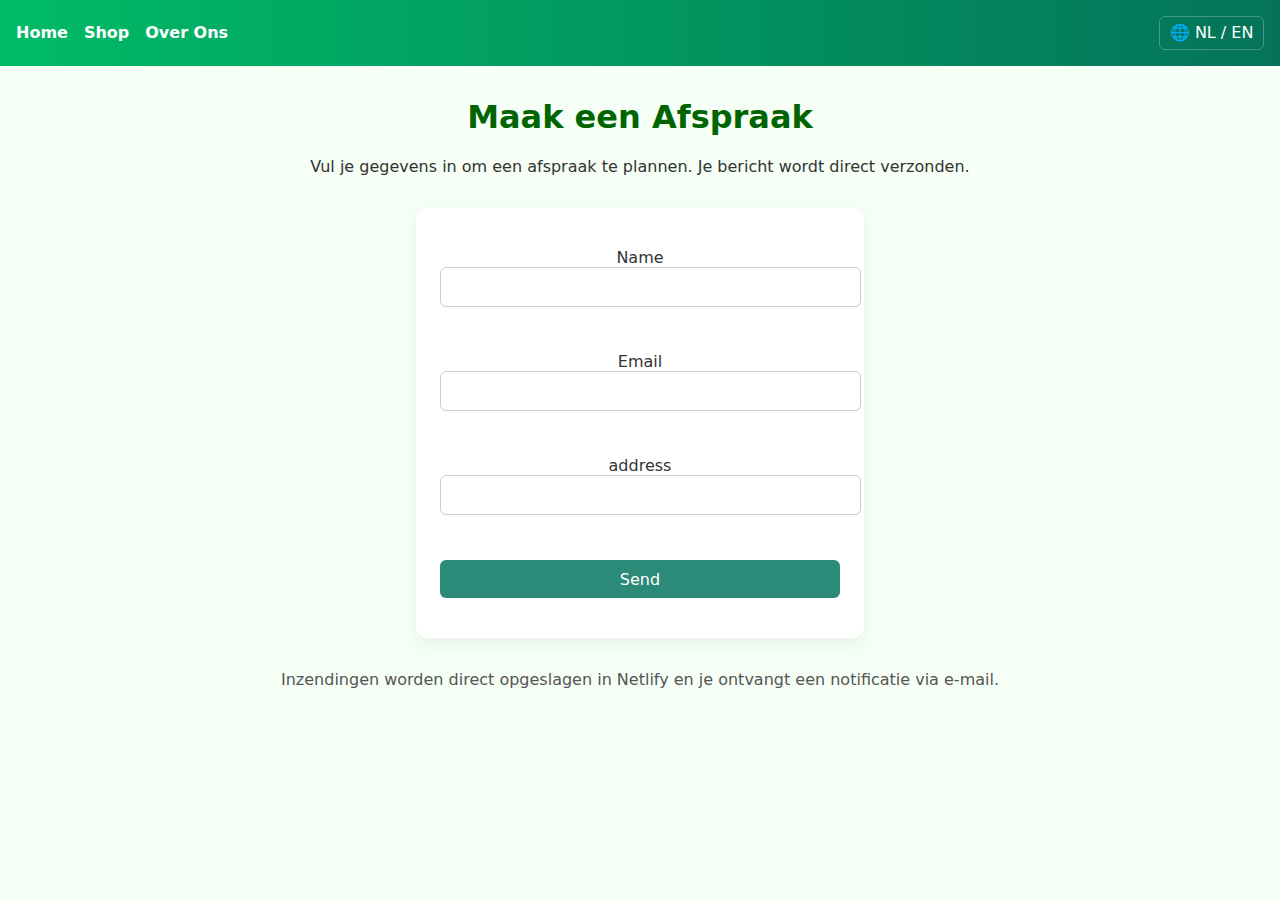
<file: nederlands/appointment.html>
<!doctype html>
<html lang="nl">
<head>
<meta charset="utf-8" />
<meta name="viewport" content="width=device-width,initial-scale=1" />
<title>Revoloop — Afspraak Maken</title>
<style>
:root{--accent:#2b8a78;--muted:#666}
body{font-family:system-ui,-apple-system,Segoe UI,Roboto,'Helvetica Neue',Arial;margin:0;color:#222;background:#f5fff5}
header{background:#0b6;display:flex;align-items:center;justify-content:space-between;padding:1rem;color:white;background:linear-gradient(90deg,#0b6,#04735a)}
header nav ul{list-style:none;padding:0;margin:0;display:flex;gap:1rem}
header nav a{color:white;text-decoration:none;font-weight:600}
.translate-btn button{background:transparent;border:1px solid rgba(255,255,255,0.25);color:white;padding:.4rem .6rem;border-radius:6px}

h1,h2{color:#006400;text-align:center;margin-top:2rem}
p{text-align:center;color:#333}
form{background:white;padding:1.5rem;max-width:400px;margin:2rem auto;border-radius:12px;box-shadow:0 6px 18px rgba(0,0,0,.06);display:flex;flex-direction:column;gap:.8rem}
input,textarea,button{width:100%;padding:.6rem;border-radius:6px;border:1px solid #ccc;font-size:1rem;font-family:inherit}
textarea{resize:none}
button{background:var(--accent);color:white;border:none;cursor:pointer;transition:background 0.3s ease}
button:hover{background:#006400}

@media(max-width:760px){form{margin:1rem}}
</style>
</head>
<body>

<header>
  <nav>
    <ul>
      <li><a href="index.html">Home</a></li>
      <li><a href="shop.html">Shop</a></li>
      <li><a href="about.html">Over Ons</a></li>
    </ul>
  </nav>
  <div class="translate-btn"><button onclick="location.href='../engels/appointment.html'">🌐 NL / EN</button></div>
</header>

<h1>Maak een Afspraak</h1>
<p>Vul je gegevens in om een afspraak te plannen. Je bericht wordt direct verzonden.</p>

<form name="contact" netlify>
  <p>
    <label>Name <input type="text" name="name" /></label>
  </p>
  <p>
    <label>Email <input type="email" name="email" /></label>
  </p>

  <p>
    <label>address <input type="email" name="email" /></label>
  </p>
  <p>
    <button type="submit">Send</button>
  </p>
</form>

<p style="text-align:center;margin-top:1rem;color:#555;">
  Inzendingen worden direct opgeslagen in Netlify en je ontvangt een notificatie via e-mail.
</p>

</body>
</html>
</file>
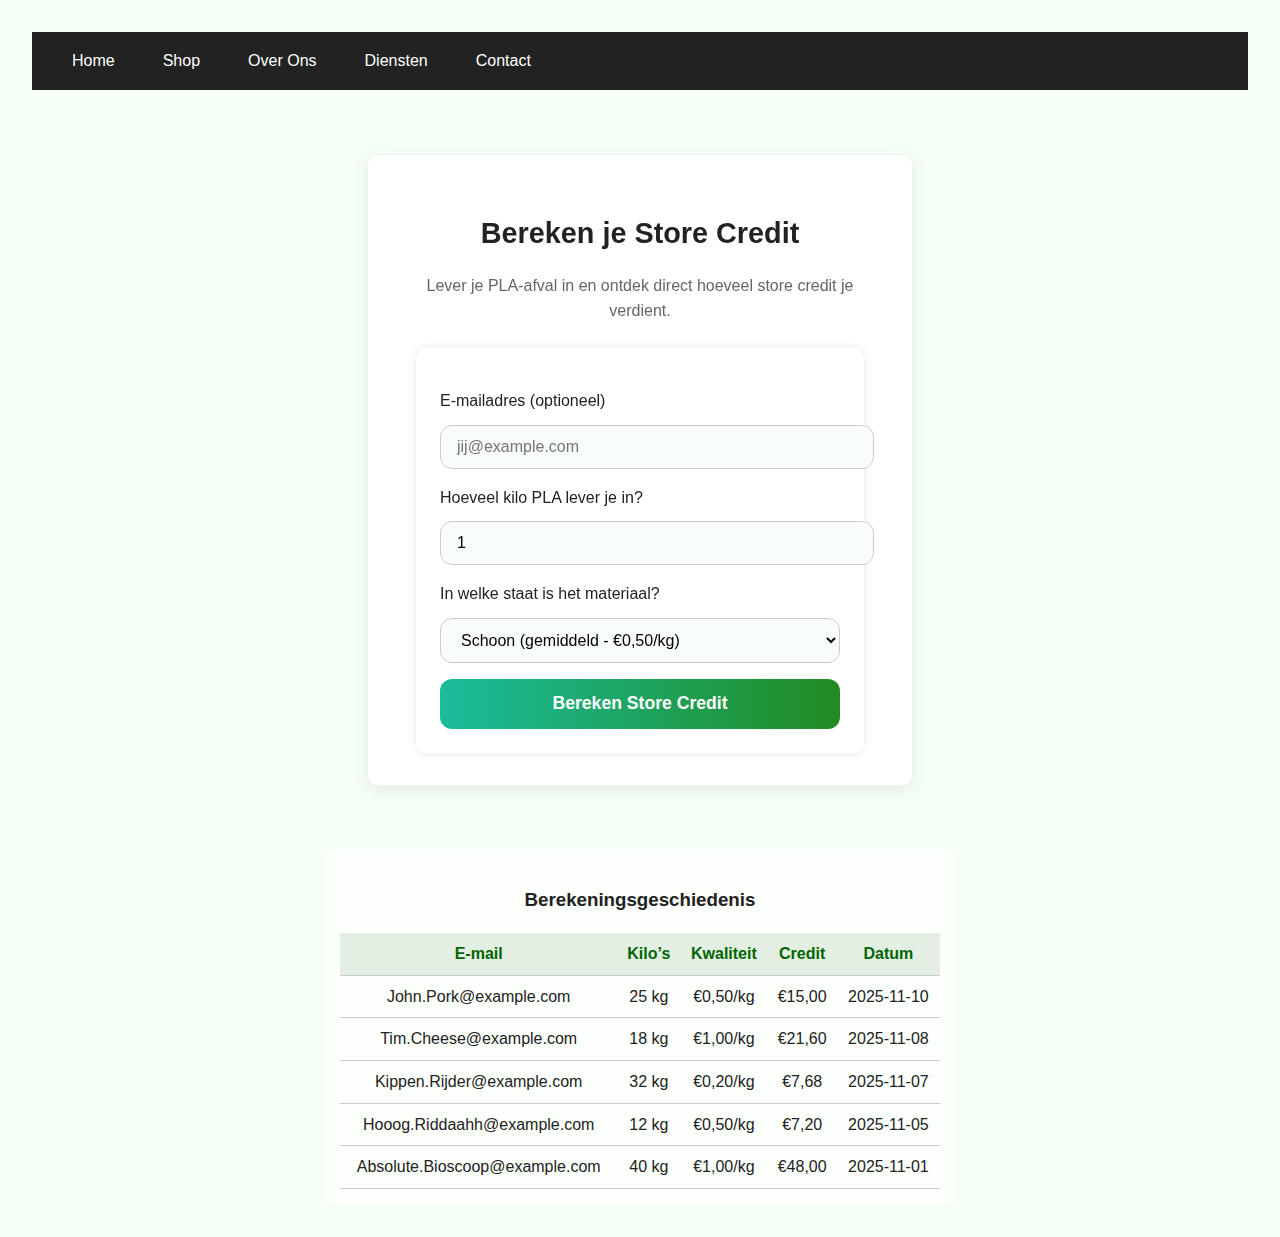
<file: nederlands/calc.html>
<!DOCTYPE html> 
<html lang="nl">
<head>
    <link
    rel="stylesheet"
    href="https://cdnjs.cloudflare.com/ajax/libs/font-awesome/6.5.0/css/all.min.css"
    />
    <link rel="stylesheet" href="../assets/css/calc.css">
    <meta charset="UTF-8">
    <title>calc (short for calculator)</title>
</head>

  <style>
    body {
      font-family: "Inter", "Segoe UI", Roboto, Arial, sans-serif;
      background: #f5fff5;
      text-align: center;
      padding: 2rem;
    }

    form {
      max-width: 400px;
      margin: 0 auto;
      background: rgba(255, 255, 255, 0.85);
      padding: 1.5rem;
      border-radius: 12px;
      box-shadow: 0 0 10px rgba(0,0,0,0.1);
    }

    label {
      display: block;
      margin-top: 1rem;
    }

    input, select {
      width: 100%;
      padding: 0.5rem;
      border-radius: 6px;
      border: 1px solid #ccc;
      margin-top: 0.3rem;
    }

    button {
      margin-top: 1rem;
      background-color: #228B22;
      color: white;
      border: none;
      padding: 0.75rem 1.5rem;
      border-radius: 8px;
      cursor: pointer;
      transition: background 0.3s ease;
    }

    button:hover {
      background-color: #006400;
    }

    #log {
      margin-top: 2rem;
      background: rgba(255, 255, 255, 0.7);
      padding: 1rem;
      border-radius: 10px;
      max-width: 600px;
      margin-left: auto;
      margin-right: auto;
    }

    #log table {
      width: 100%;
      border-collapse: collapse;
    }

    #log th, #log td {
      border-bottom: 1px solid #ccc;
      padding: 0.5rem;
    }

    #log th {
      background: rgba(0, 100, 0, 0.1);
      color: #006400;
    }
  </style>
</head>

<body>

<header>
  <nav>
    <ul>
      <li><a href="index.html">Home</a></li>
      <li><a href="shop.html">Shop</a></li>
      <li><a href="about.html">Over Ons</a></li>
      <li><a href="services.html">Diensten</a></li>
      <li><a href="contact.html">Contact</a></li>
    </ul>
  </nav>
</header>

<section id="pla-calculator">
  <h2>Bereken je Store Credit</h2>
  <p>Lever je PLA-afval in en ontdek direct hoeveel store credit je verdient.</p>

  <form id="calc-form">
    <label for="email">E-mailadres (optioneel)</label>
    <input id="email" type="email" placeholder="jij@example.com" />

    <label for="weight">Hoeveel kilo PLA lever je in?</label>
    <input id="weight" type="number" min="0" step="0.01" value="1" required />

    <label for="quality">In welke staat is het materiaal?</label>
    <select id="quality">
      <option value="0.20">Gemengd / vervuild (laagste waarde - €0,20/kg)</option>
      <option value="0.50" selected>Schoon (gemiddeld - €0,50/kg)</option>
      <option value="1.00">Gesorteerd & schoon (hoogste waarde - €1,00/kg)</option>
    </select>

    <button type="button" id="calc">Bereken Store Credit</button>
  </form>

  <div id="result" style="display:none; margin-top:1.5rem;">
    <h3>Je ontvangt:</h3>
    <p id="credit" style="font-size:1.5rem; font-weight:700; color:#006400;">€ 0,00</p>
    <p id="note" style="color:#333;">—</p>
  </div>
</section>

<section id="log">
  <h3>Berekeningsgeschiedenis</h3>
  <table>
    <thead>
      <tr>
        <th>E-mail</th>
        <th>Kilo’s</th>
        <th>Kwaliteit</th>
        <th>Credit</th>
        <th>Datum</th>
      </tr>
    </thead>
    <tbody id="log-body"></tbody>
  </table>
</section>

<script>
  const el = id => document.getElementById(id);
  const fmt = v => Number.isFinite(v)
    ? v.toLocaleString('nl-NL', { minimumFractionDigits: 2, maximumFractionDigits: 2 })
    : '—';

  const fakeData = [
  { email: "John.Pork@example.com", weight: 25, quality: 0.50, credit: 25*0.50*1.2, date: "2025-11-10" },
  { email: "Tim.Cheese@example.com", weight: 18, quality: 1.00, credit: 18*1.00*1.2, date: "2025-11-08" },
  { email: "Kippen.Rijder@example.com", weight: 32, quality: 0.20, credit: 32*0.20*1.2, date: "2025-11-07" },
  { email: "Hooog.Riddaahh@example.com", weight: 12, quality: 0.50, credit: 12*0.50*1.2, date: "2025-11-05" },
  { email: "Absolute.Bioscoop@example.com", weight: 40, quality: 1.00, credit: 40*1.00*1.2, date: "2025-11-01" }
];

function loadLog() {
  const log = JSON.parse(localStorage.getItem('revoloopLog') || '[]');
  const tbody = el('log-body');
  tbody.innerHTML = '';

  // 1️⃣ Toon nieuwe berekeningen bovenaan
  log.forEach(entry => {
    const row = document.createElement('tr');
    row.innerHTML = `
      <td>${entry.email || '—'}</td>
      <td>${entry.weight} kg</td>
      <td>€${fmt(entry.quality)}/kg</td>
      <td>€${fmt(entry.credit)}</td>
      <td>${entry.date}</td>
    `;
    tbody.appendChild(row);
  });

  // 2️⃣ Toon altijd de fake data **onder de echte berekeningen**
  fakeData.forEach(entry => {
    const row = document.createElement('tr');
    row.innerHTML = `
      <td>${entry.email}</td>
      <td>${entry.weight} kg</td>
      <td>€${fmt(entry.quality)}/kg</td>
      <td>€${fmt(entry.credit)}</td>
      <td>${entry.date}</td>
    `;
    tbody.appendChild(row);
  });
}



  function saveLog(entry) {
    const log = JSON.parse(localStorage.getItem('revoloopLog') || '[]');
    log.unshift(entry); // nieuwste bovenaan
    localStorage.setItem('revoloopLog', JSON.stringify(log));
  }

  function calculate() {
    const weight = parseFloat(el('weight').value) || 0;
    const value = parseFloat(el('quality').value) || 0;
    const factor = 1.2;
    const credit = weight * value * factor;
    const email = el('email').value.trim();
    const date = new Date().toLocaleString('nl-NL');

    // update resultaat
    el('credit').textContent = '€ ' + fmt(credit);
    el('note').textContent = `${weight.toFixed(2)} kg × €${value.toFixed(2)}/kg × 1.2 stimulans`;
    el('result').style.display = 'block';

    // opslaan in log
    const entry = { email, weight, quality: value, credit, date };
    saveLog(entry);
    loadLog();
  }

  el('calc').addEventListener('click', () => {
    calculate();
    el('credit').animate([{ transform: 'scale(1.05)' }, { transform: 'scale(1)' }], { duration: 250 });
  });

  // Laad log bij opstart
  loadLog();
</script>
</body>
</html>
</file>
<file: assets/css/calc.css>
/* ====================================
   PLA STORE CREDIT CALCULATOR STYLESHEET
   Modern, clean, and eco-tech inspired
==================================== */

:root {
  --green: #1abc9c;aa
  --dark-green: #006400;
  --light-green: #b6e3b6;
  --bg-light: #f5fff5;
  --text-dark: #222;
  --muted: #666;
  --white: #fff;
  --shadow: 0 4px 16px rgba(0,0,0,0.08);
  --radius: 12px;
  --transition: all 0.3s ease;
}

body {
  font-family: "Inter", "Segoe UI", Roboto, Arial, sans-serif;
  background: var(--bg-light);
  color: var(--text-dark);
  margin: 0;
  line-height: 1.6;
}

/* ==============================
   LAYOUT
============================== */

header {
  background: #222;
  color: #fff;
  padding: 1rem 1rem;
  display: flex;
  justify-content: space-between;
  align-items: center;
  position: sticky;
  top: 0;
  z-index: 100;
}

nav ul {
  list-style: none;
  display: flex;
  justify-content: center;
  gap: 1.5rem;
  padding: 0;
  margin: 0;
}

nav a {
  color: #fff;
  text-decoration: none;
  margin-left: 1.5rem;
  font-weight: 500;
  transition: color 0.3s;
}

nav a:hover {
  color: #228B22;
}

/* -----------------------------
   Layout Wrapper
----------------------------- */

#pla-calculator {
  max-width: 480px;
  background: var(--white);
  border-radius: var(--radius);
  box-shadow: var(--shadow);
  padding: 2rem;
  margin: 4rem auto;
  text-align: center;
  backdrop-filter: blur(6px);
  border: 1px solid rgba(0,0,0,0.05);
  transition: var(--transition);
}

#pla-calculator:hover {
  transform: translateY(-2px);
  box-shadow: 0 8px 20px rgba(0,0,0,0.12);
}

/* -----------------------------
   Titles & Text
----------------------------- */

#pla-calculator h2 {
  color: var(--dark-green);
  font-size: 1.8rem;
  margin-bottom: 0.5rem;
}

#pla-calculator p {
  color: var(--muted);
  margin-bottom: 1.5rem;
}

/* -----------------------------
   Form Elements
----------------------------- */

#pla-calculator label {
  display: block;
  text-align: left;
  font-weight: 500;
  color: var(--text-dark);
  margin-bottom: 0.4rem;
}

#pla-calculator input,
#pla-calculator select {
  width: 100%;
  padding: 0.75rem 1rem;
  font-size: 1rem;
  border: 1px solid #ccc;
  border-radius: var(--radius);
  background-color: #f9fdf9;
  transition: var(--transition);
}

#pla-calculator input:focus,
#pla-calculator select:focus {
  border-color: var(--green);
  outline: none;
  box-shadow: 0 0 0 3px rgba(26,188,156,0.15);
}

#pla-calculator button {
  width: 100%;
  background: linear-gradient(90deg, var(--green), #228B22);
  color: var(--white);
  border: none;
  padding: 0.9rem 1.2rem;
  border-radius: var(--radius);
  font-size: 1.1rem;
  font-weight: 600;
  cursor: pointer;
  transition: var(--transition);
}

#pla-calculator button:hover {
  background: linear-gradient(90deg, #20c997, #1b7f1b);
  transform: translateY(-1px);
}

/* -----------------------------
   Result Area
----------------------------- */

#pla-calculator #result {
  background-color: #f0fdf4;
  border-radius: var(--radius);
  border: 1px solid rgba(0,0,0,0.05);
  padding: 1.2rem;
  margin-top: 1.5rem;
  box-shadow: inset 0 0 6px rgba(0,0,0,0.03);
  animation: fadeIn 0.4s ease;
}

#pla-calculator #credit {
  font-size: 2rem;
  color: var(--dark-green);
  font-weight: 700;
  margin: 0.2rem 0;
}

#pla-calculator #note {
  color: var(--muted);
  font-size: 0.95rem;
}

/* -----------------------------
   Animations
----------------------------- */

@keyframes fadeIn {
  from {opacity: 0; transform: translateY(8px);}
  to {opacity: 1; transform: translateY(0);}
}

/* -----------------------------
   Responsive Design
----------------------------- */

@media (max-width: 600px) {
  #pla-calculator {
    margin: 2rem 1rem;
    padding: 1.5rem;
  }

  #pla-calculator h2 {
    font-size: 1.5rem;
  }

  #pla-calculator button {
    font-size: 1rem;
  }
}
</file>
<file: assets/css/styles.css>
/* ==============================
   RESET & BASE STYLES
============================== */

* {
  margin: 0;
  padding: 0;
  box-sizing: border-box;
}

html {
  scroll-behavior: smooth;
}

body {
  font-family: "Inter", "Segoe UI", Roboto, Arial, sans-serif;
  background-image: url("../images/background.jpeg");
  background-color: #F5FFF5;
  background-size: cover;       /* zorgt dat de foto het hele scherm vult */
  background-position: center;  /* centreert de foto */
  background-repeat: no-repeat; /* voorkomt dat de foto herhaald wordt */
  color: #333;
  line-height: 1.6;
  min-height: 100vh;
}


/* ==============================
   LAYOUT
============================== */

header {
  background: #222;
  color: #fff;
  padding: 1rem 1rem;
  display: flex;
  justify-content: space-between;
  align-items: center;
  position: sticky;
  top: 0;
  z-index: 100;
}

nav ul {
  list-style: none;
  display: flex;
  justify-content: center;
  gap: 1.5rem;
  padding: 0;
  margin: 0;
}

nav a {
  color: #fff;
  text-decoration: none;
  margin-left: 1.5rem;
  font-weight: 500;
  transition: color 0.3s;
}

nav a:hover {
  color: #228B22;
}

/* ==============================
   MAIN SECTIONS
============================== */

main {
  padding: 3rem 1.5rem;
  max-width: 960px;
  margin: auto;
}

section {
  margin-bottom: 4rem;
}

section h2 {
  margin-bottom: 1rem;
  font-size: 2rem;
  border-bottom: 2px solid #1abc9c;
  display: inline-block;
  padding-bottom: 0.25rem;
}

h1 {
    color: #006400;
    text-align: center;
    margin-bottom: 1rem;
    font-size: 2.5rem;
}

p {
  margin-bottom: 1rem;
}

img {
  display: block;
  max-width: 100%;
  height: auto;
  margin: 1rem 0;

  /* Inner border (white) */
  border-top: 1rem solid #fff;
  border-bottom: 1rem solid #fff;

  border-left: 1.5rem solid #fff;
  border-right: 1.5rem solid #fff;

  /* Outer border (dark green) */
  box-shadow: 0 0 0 10px #006400; /* dark green border */
}



/* ==============================
   BUTTONS
============================== */

.btn {
  display: inline-block;
  background: #1abc9c;
  color: white;
  padding: 0.75rem 1.5rem;
  border-radius: 6px;
  text-decoration: none;
  font-weight: 600;
  transition: background 0.3s ease;
}

.btn:hover {
  background: #16a085;
}

/* ==============================
   FOOTER
============================== */

footer {
  background: #222;
  color: #aaa;
  text-align: center;
  padding: 1.5rem;
  font-size: 0.9rem;
}

/* ==============================
   UTILITIES
============================== */

.container {
  display: flex;          /* side-by-side layout */
  align-items: flex-start; /* align vertically at top */
  gap: 1rem;               /* space between image and text */
  padding: 1rem 2rem;         /* vertical padding */
}

.container img {
  width: 33%;              /* image takes 33% of container */
  height: auto;             /* maintain aspect ratio */
  border: 0px solid #fff;  /* example border */
  box-shadow: 0 0 0 10px #006400; /* dark green outer border */
}

.container .text {
  flex: 1;                 /* text takes remaining space */
}

.text-center {
  text-align: center;
}

/* ==============================
   RESPONSIVE DESIGN
============================== */

@media (max-width: 768px) {
  nav {
    display: flex;
    flex-direction: column;
    align-items: center;
  }

  nav a {
    margin: 0.5rem 0;
  }

  section h2 {
    font-size: 1.5rem;
  }
}
</file>
<file: assets/css/contact.css>
/* ==============================
   RESET & BASE STYLES
============================== */

* {
  margin: 0;
  padding: 0;
  box-sizing: border-box;
}

html {
  scroll-behavior: smooth;
}

body {
  font-family: "Inter", "Segoe UI", Roboto, Arial, sans-serif;
  background-color: #F5FFF5;
  color: #333;
  line-height: 1.6;
  min-height: 100vh;
}

/* ==============================
   LAYOUT
============================== */

header {
  background: #222;
  color: #fff;
  padding: 1rem 1rem;
  display: flex;
  justify-content: space-between;
  align-items: center;
  position: sticky;
  top: 0;
  z-index: 100;
}

nav ul {
  list-style: none;
  display: flex;
  justify-content: center;
  gap: 1.5rem;
  padding: 0;
  margin: 0;
}

nav a {
  color: #fff;
  text-decoration: none;
  margin-left: 1.5rem;
  font-weight: 500;
  transition: color 0.3s;
}

nav a:hover {
  color: #228B22;
}

/* ==============================
   MAIN SECTIONS
============================== */

h2 {
    color: #006400;
    text-align: left;
    margin-bottom: 1rem;
    margin-left: 1rem;
    font-size: 2.5rem;
}

p {
  margin-bottom: 1rem;
  margin-left: 1rem;
}
</file>
